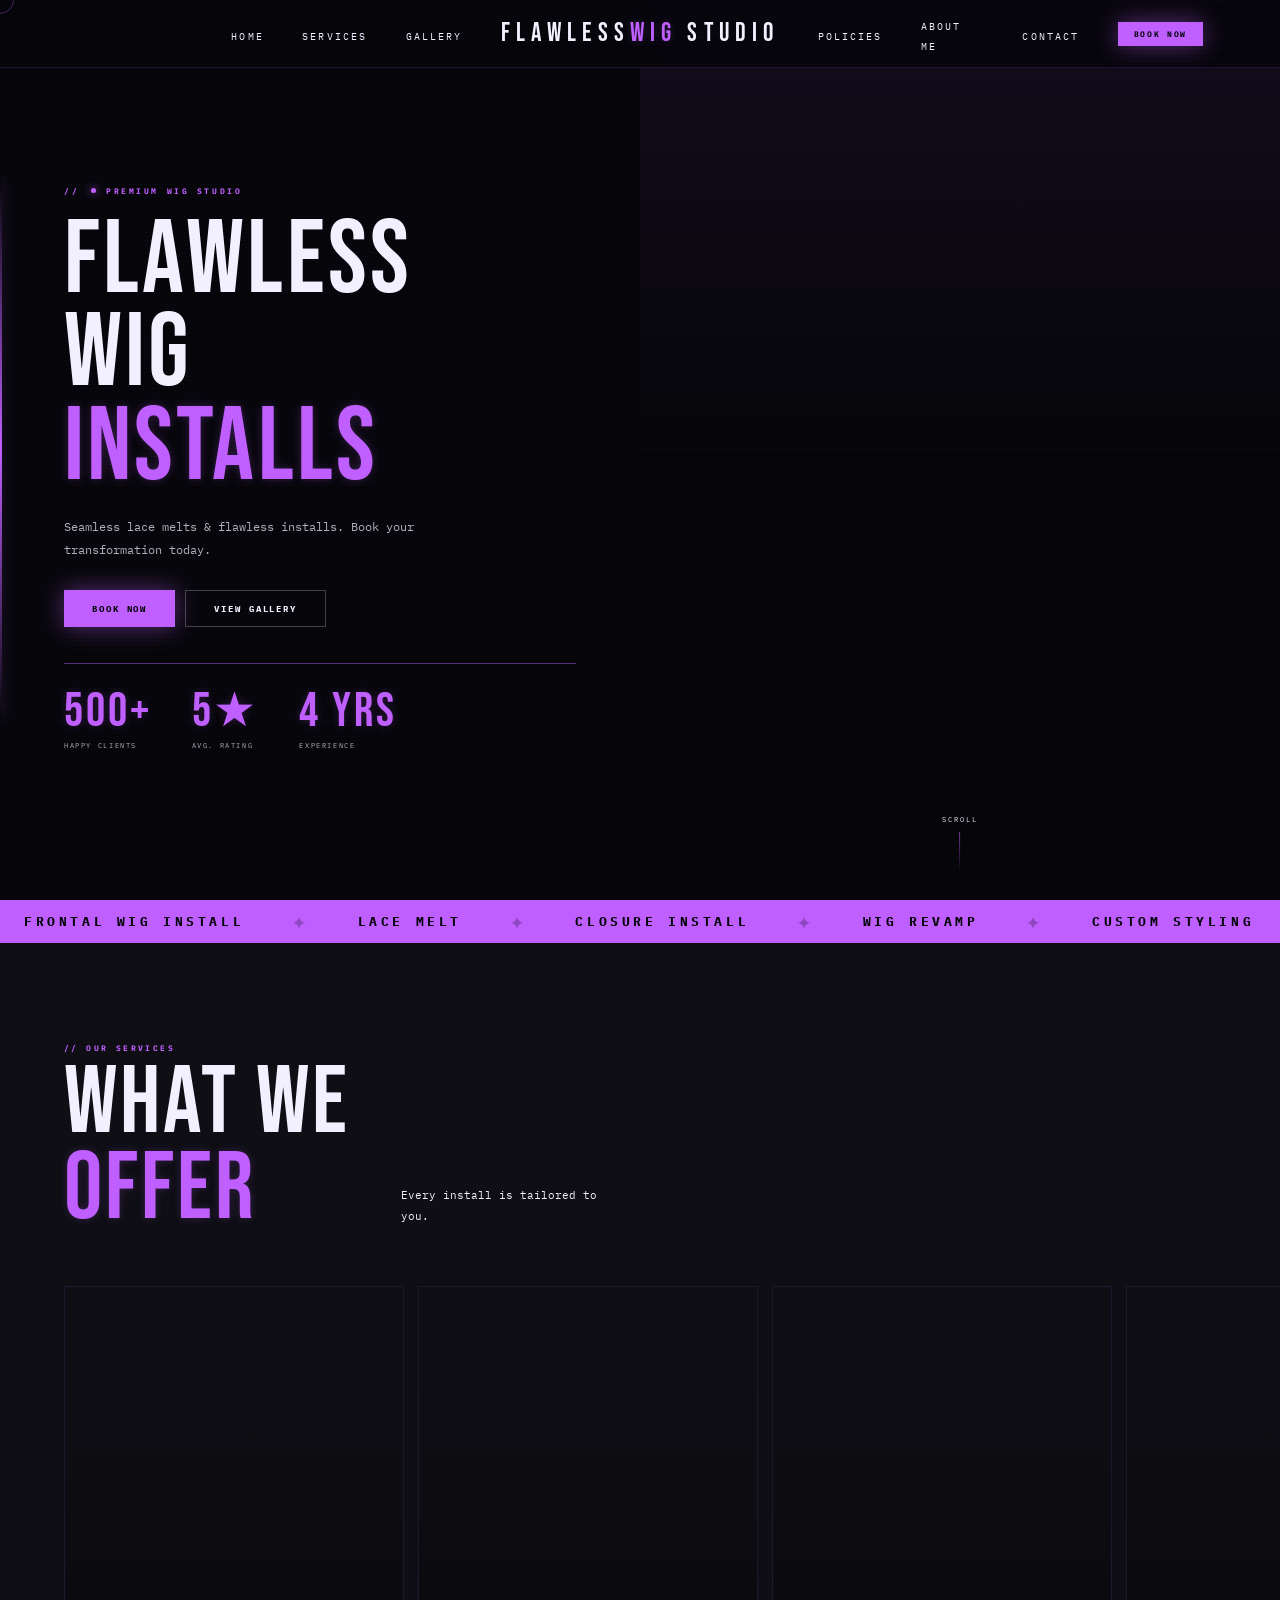
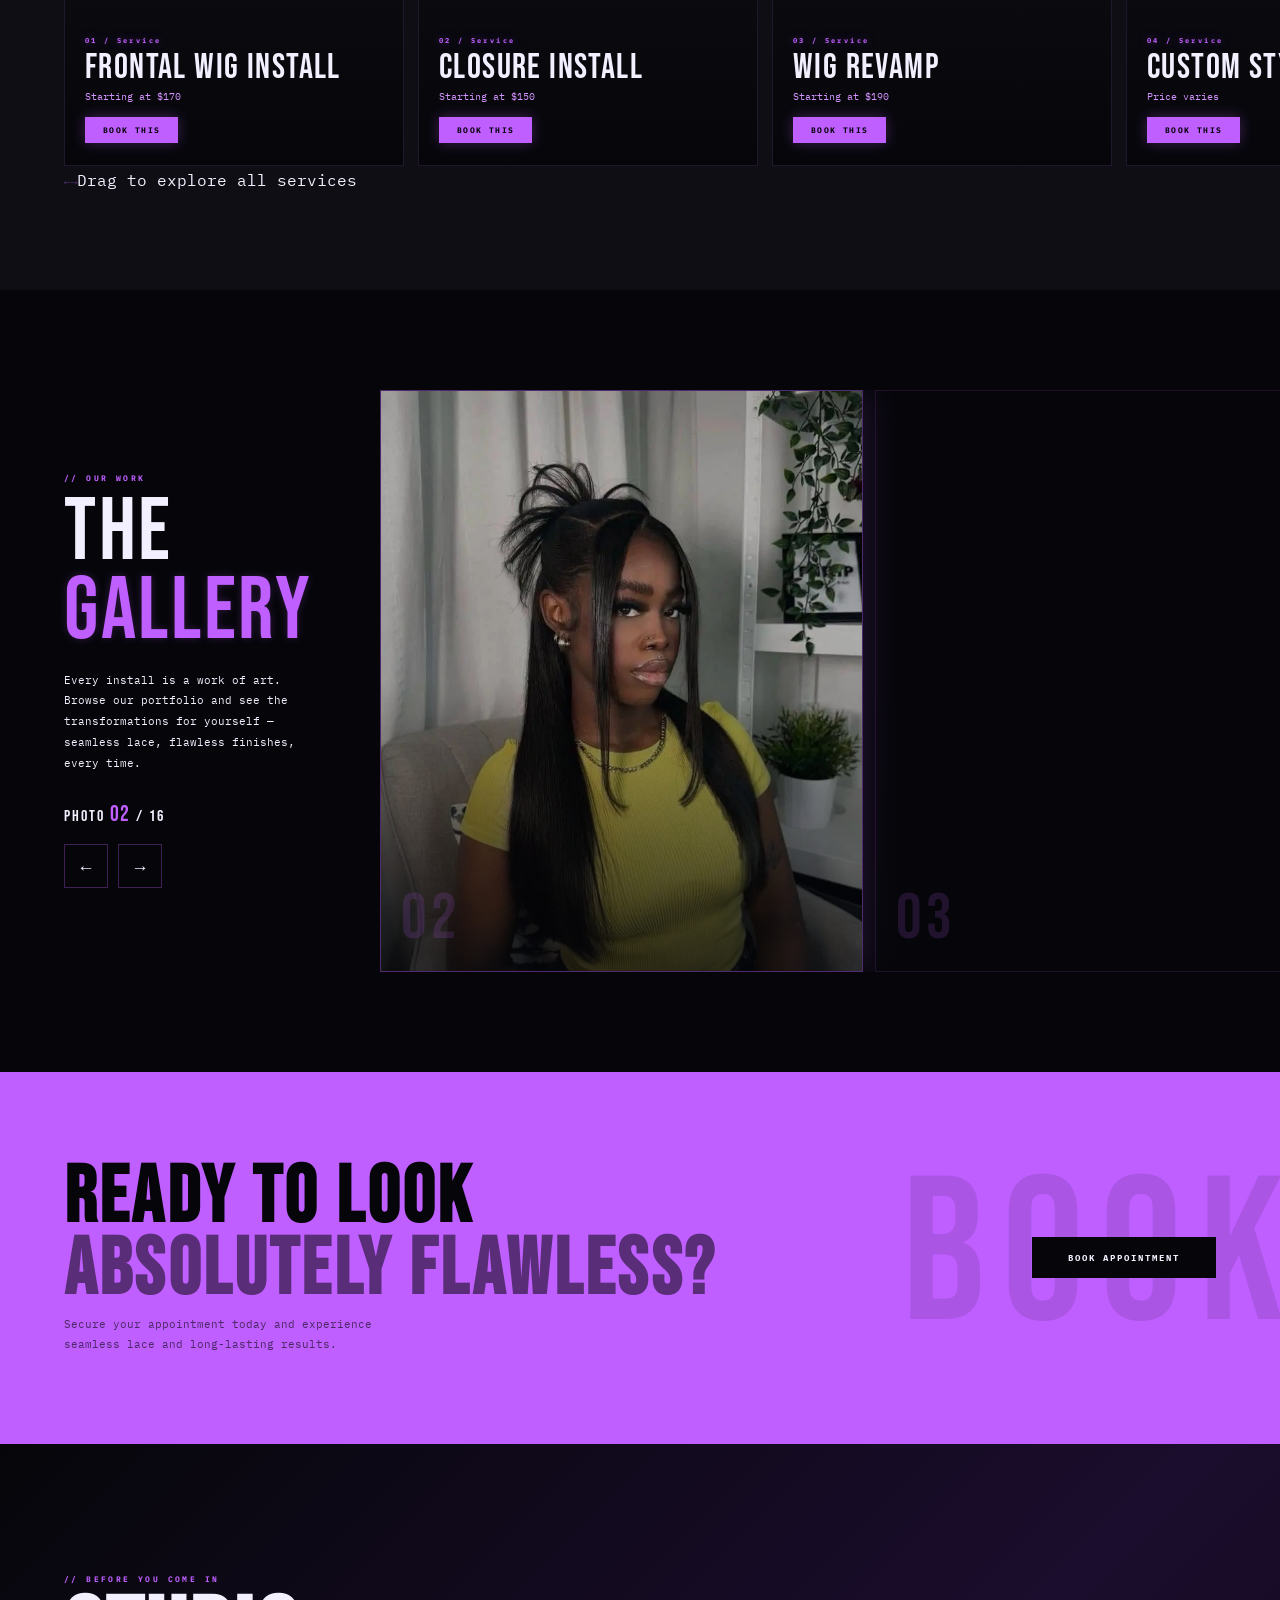
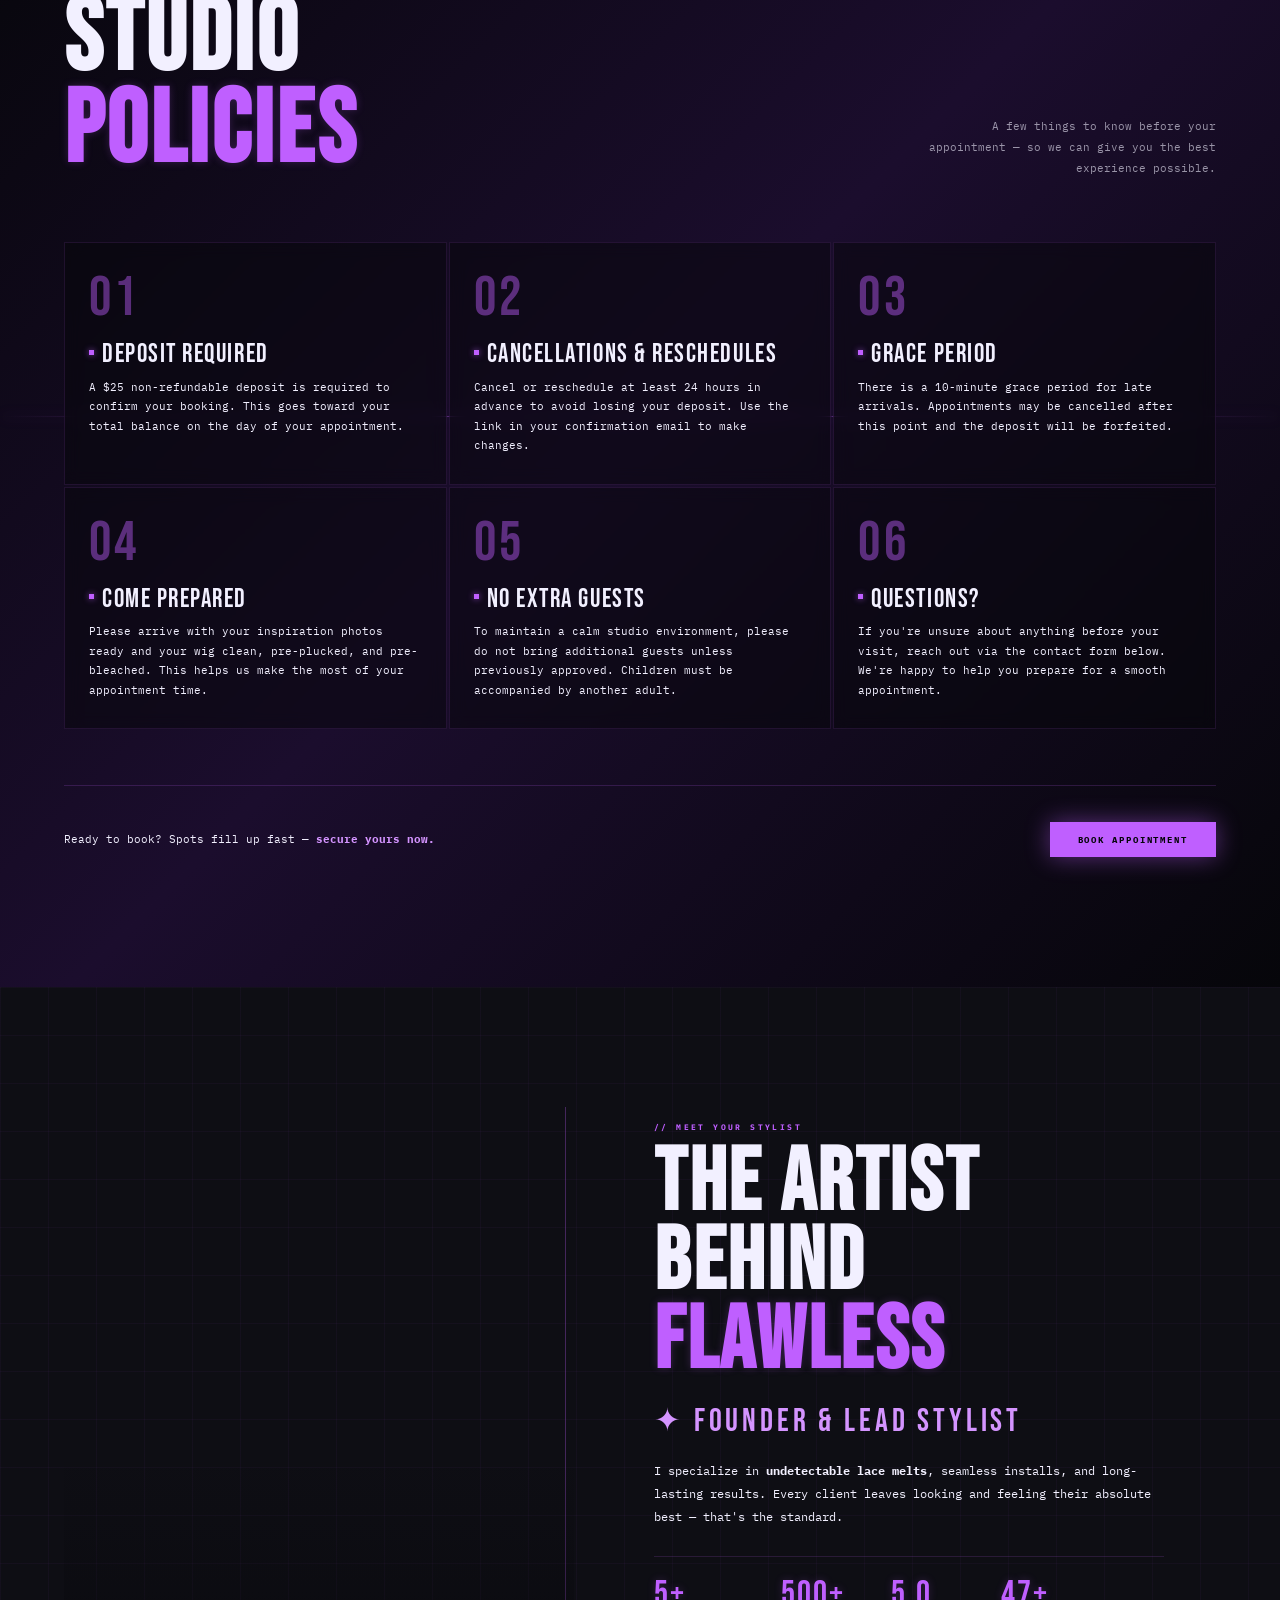
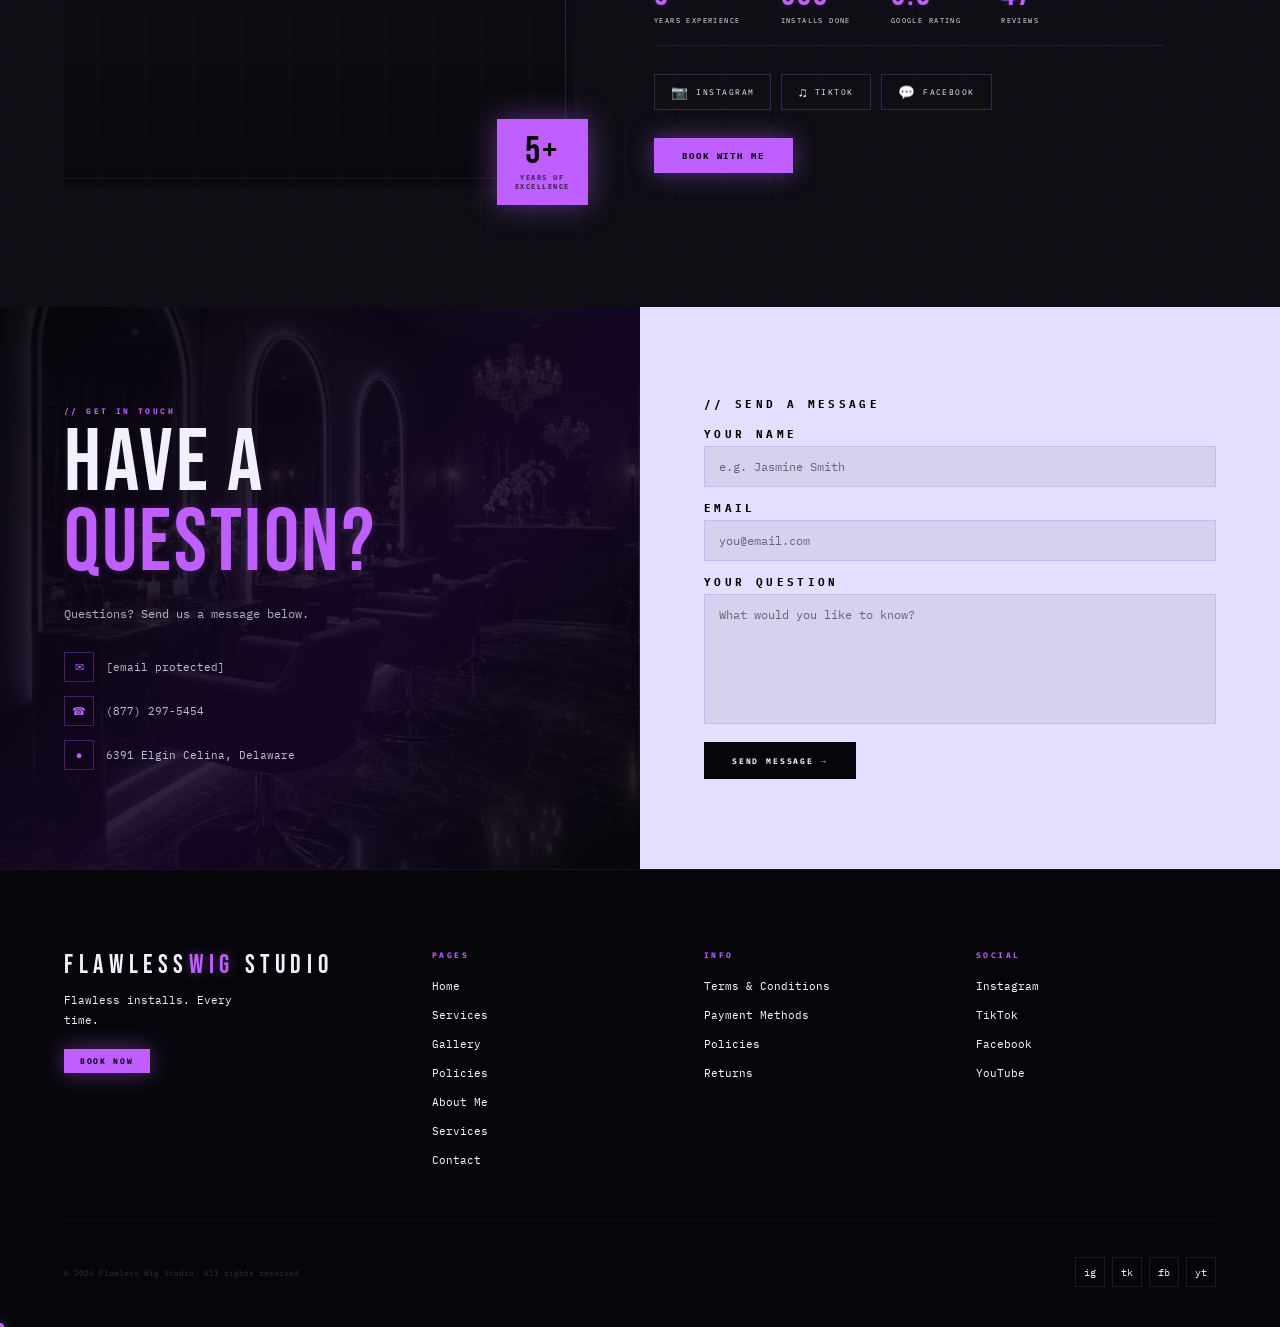
<file: index.html>
<!DOCTYPE html>
<html lang="en">
<head>
<meta charset="UTF-8">
<meta name="viewport" content="width=device-width, initial-scale=1.0">
<title>Flawless Wig Studio | Template 2</title>

<!-- Preload critical above-fold images -->
<link rel="preload" as="image" href="images/images-webp/img7-hero-d.webp" media="(min-width: 601px)">
<link rel="preload" as="image" href="images/images-webp/img7-hero-m.webp" media="(max-width: 600px)">

<!-- Preload fonts -->
<link rel="preload" href="fonts/bebas-neue-v16-latin-regular.woff2" as="font" type="font/woff2" crossorigin>
<link rel="preload" href="fonts/ibm-plex-mono-v20-latin-regular.woff2" as="font" type="font/woff2" crossorigin>
<link rel="preload" href="fonts/ibm-plex-mono-v20-latin-700.woff2" as="font" type="font/woff2" crossorigin>

<!-- Global styles -->
<link rel="stylesheet" href="global.css">


<!-- Page styles -->
<link rel="stylesheet" href="styles.css">


<style>
.bk-modal-overlay{
  position:fixed;inset:0;z-index:600;
  display:flex;align-items:center;justify-content:center;
  padding:18px;
  background:rgba(2, 1, 4, 0.122);
  backdrop-filter:blur(14px);-webkit-backdrop-filter:blur(14px);
  opacity:0;visibility:hidden;
  transition:opacity .35s,visibility .35s;
}
.bk-modal-overlay.open{opacity:1;visibility:visible;}
.bk-modal{
  width:100%;max-width:520px;
  background:var(--ink2);
  border:1px solid rgba(191, 95, 255, 0.562);
  box-shadow:0 0 50px rgba(191,95,255,.1),0 32px 80px rgba(0,0,0,.7);
  padding:clamp(48px,6vw,72px) clamp(28px,5vw,56px);
  position:relative;text-align:center;
  transform:translateY(22px) scale(.97);
  transition:transform .4s cubic-bezier(.4,0,.2,1);
}
.bk-modal-overlay.open .bk-modal{transform:translateY(0) scale(1);}
.bk-modal-close{
  position:absolute;top:14px;right:14px;
  width:28px;height:28px;
  background:transparent;color:rgba(242, 240, 255, 0.642);
  font-size:.9rem;display:flex;align-items:center;justify-content:center;
  cursor:pointer;transition:all .25s;font-family:inherit;
}
.bk-modal-close:hover{border-color:var(--pu);color:var(--pu);}
.bk-modal-label{
  font-size:.5rem;letter-spacing:.3em;text-transform:uppercase;
  color:var(--pu);font-weight:700;margin-bottom:14px;
  font-family:'IBM Plex Mono',monospace;
}
.bk-modal-label::before{content:'// ';}
.bk-modal-h2{
  font-family:'Bebas Neue',sans-serif;
  font-size:clamp(2.2rem,6vw,3.5rem);
  color:var(--chalk);letter-spacing:.04em;
  text-transform:uppercase;line-height:1.05;
}
.bk-modal-h2 em{font-style:normal;color:var(--pu);text-shadow:0 0 9px rgba(191,95,255,.22);}
</style>
</head>
<body>

<!-- LOADER -->
<div id="pageLoader">
  <div class="loader-logo loader-2">Flawless<em>Wig</em> Studio</div>
  <div class="loader-bar-wrap"><div class="loader-bar"></div></div>
</div>

<!-- PROMO BANNER -->
<!-- <div class="promo-banner" id="promoBanner">
  <p class="promo-text">&#x2726; Limited Time &mdash; <strong>FLAWLESS10</strong> for 10% off your first install &#x2726;</p>
  <span class="promo-cta" id="promoCta">Book Now</span>
  <button class="promo-x" id="promoX">&#x2715;</button>
</div> -->

<!-- WAITLIST MODAL -->
<!-- EMAIL POPUP — Flodesk handles rendering via the script above -->
<!-- The fd('form') call at the top injects Flodesk's own popup overlay automatically -->

<!-- SCROLL TO TOP -->
<button class="float-top" id="floatTop" aria-label="Back to top">
  <svg width="18" height="18" viewBox="0 0 24 24" fill="none" stroke="currentColor" stroke-width="2.5" stroke-linecap="round" stroke-linejoin="round"><polyline points="18 15 12 9 6 15"/></svg>
</button>

<!-- LIGHTBOX injected via JS -->


<!-- BOOKING MODAL -->
<div class="bk-modal-overlay" id="bkOverlay">
  <div class="bk-modal">
    <button class="bk-modal-close" id="bkClose">&#x2715;</button>
    <div class="bk-modal-label">Appointments</div>
    <h2 class="bk-modal-h2"><em>Acuity</em> Booking<br>Goes Here</h2>
  </div>
</div>




<!-- MOBILE MENU -->
<div class="mob-menu" id="mobMenu">
  <a href="#hero" class="mm-l">Home</a>
  <a href="#services" class="mm-l">Services</a>
    <a href="#gallery" class="mm-l">Gallery</a>
  <a href="#policies" class="mm-l">Policies</a>
  <a href="#about" class="mm-l">About Me</a>
  <a href="#contact" class="mm-l">Contact</a>
  <button class="btn btn-pu" id="mobBookBtn">Book Now</button>
</div>

<!-- NAV — centered logo -->
<nav id="nav">
  <ul class="nav-left">
    <li><a href="#hero">Home</a></li>
    <li><a href="#services">Services</a></li>
    <li><a href="#gallery">Gallery</a></li>
  </ul>
  <div class="nav-logo-center">Flawless<em>Wig</em> Studio</div>
  <ul class="nav-right">
    <li><a href="#policies">Policies</a></li>    
    <li><a href="#about">About Me</a></li>
    <li><a href="#contact">Contact</a></li>
    <li class="nav-book-right"><button class="btn btn-pu" id="navBook" style="padding:7px 16px;font-size:.48rem;">Book Now</button></li>
  </ul>
  <div class="ham" id="ham"><span></span><span></span><span></span></div>
</nav>

<!-- ═══ HERO — SPLIT SCREEN ═══ -->
<section class="hero">
  <!-- LEFT: text -->
  <div class="hero-left">
    <div class="hero-eyebrow"><span class="badge-dot"></span>Premium Wig Studio</div>
    <h1>Flawless<br>Wig<br><span class="line2">Installs</span></h1>
    <p class="hero-sub">Seamless lace melts &amp; flawless installs. Book your transformation today.</p>
    <div class="hero-btns">
      <button class="btn btn-pu" id="heroBook">Book Now</button>
      <a href="#gallery" class="btn btn-outline-chalk">View Gallery</a>
    </div>
    <div class="hero-stats">
      <div><div class="stat-n">500+</div><div class="stat-l">Happy Clients</div></div>
      <div><div class="stat-n">5&#9733;</div><div class="stat-l">Avg. Rating</div></div>
      <div><div class="stat-n">4 Yrs</div><div class="stat-l">Experience</div></div>
    </div>
  </div>
  <!-- RIGHT: image -->
  <div class="hero-right">
    <picture>
    <source media="(max-width: 600px)" srcset="images/images-webp/img7-hero-m.webp" type="image/webp">
    <source media="(min-width: 601px)" srcset="images/images-webp/img7-hero-d.webp" type="image/webp">
    <img src="images/images-og/img7-hero-d.jpeg" alt="Flawless wig install" width="960" height="1280" decoding="async">
  </picture>
    <div class="hero-scroll">Scroll</div>
  </div>
</section>

<!-- TICKER -->
<div class="ticker" aria-hidden="true">
  <div class="ticker-track">
    <span>Frontal Wig Install</span><span class="sep">&#x2726;</span>
    <span>Lace Melt</span><span class="sep">&#x2726;</span>
    <span>Closure Install</span><span class="sep">&#x2726;</span>
    <span>Wig Revamp</span><span class="sep">&#x2726;</span>
    <span>Custom Styling</span><span class="sep">&#x2726;</span>
    <span>Body Wave</span><span class="sep">&#x2726;</span>
    <span>Silk Press</span><span class="sep">&#x2726;</span>
    <span>Frontal Wig Install</span><span class="sep">&#x2726;</span>
    <span>Lace Melt</span><span class="sep">&#x2726;</span>
    <span>Closure Install</span><span class="sep">&#x2726;</span>
    <span>Wig Revamp</span><span class="sep">&#x2726;</span>
    <span>Custom Styling</span><span class="sep">&#x2726;</span>
    <span>Body Wave</span><span class="sep">&#x2726;</span>
    <span>Silk Press</span><span class="sep">&#x2726;</span>
  </div>
</div>


<!-- ═══ SERVICES — HORIZONTAL SCROLL ═══ -->
<section class="services" id="services">
  <div class="svc-header">
    <div class="svc-header-left">
      <div class="eyebrow">Our Services</div>
      <h2 class="svc-h2">What We<br><em>Offer</em></h2>
    </div>
    <p class="svc-header-right">Every install is tailored to you.</p>
  </div>
  <div class="svc-scroll-wrap" id="svcScrollWrap">
    <div class="svc-track">
      <div class="svc-card" id="svcCard1">
        <picture>
          <source media="(max-width: 600px)" srcset="images/images-webp/img6-services-m.webp" type="image/webp">
          <source media="(min-width: 601px)" srcset="images/images-webp/img6-services-d.webp" type="image/webp">
          <img src="images/images-og/img6-services-d.jpeg" alt="Frontal Wig Install" width="680" height="960" loading="lazy" decoding="async">
        </picture>
        <div class="svc-veil"></div>
        <div class="svc-body">
          <div class="svc-num">01 / Service</div>
          <div class="svc-title">Frontal Wig Install</div>
          <div class="svc-price">Starting at $170</div>
          <button class="svc-book-btn">Book This</button>
        </div>
      </div>
      <div class="svc-card" id="svcCard2">
        <picture>
          <source media="(max-width: 600px)" srcset="images/images-webp/img3-services-m.webp" type="image/webp">
          <source media="(min-width: 601px)" srcset="images/images-webp/img3-services-d.webp" type="image/webp">
          <img src="images/images-og/img3-services-d.jpeg" alt="Closure Install" width="680" height="960" loading="lazy" decoding="async">
        </picture>
        <div class="svc-veil"></div>
        <div class="svc-body">
          <div class="svc-num">02 / Service</div>
          <div class="svc-title">Closure Install</div>
          <div class="svc-price">Starting at $150</div>
          <button class="svc-book-btn">Book This</button>
        </div>
      </div>
      <div class="svc-card" id="svcCard3">
        <picture>
          <source media="(max-width: 600px)" srcset="images/images-webp/img1-services-m.webp" type="image/webp">
          <source media="(min-width: 601px)" srcset="images/images-webp/img1-services-d.webp" type="image/webp">
          <img src="images/images-og/img1-services-d.jpeg" alt="Wig Revamp" width="680" height="960" loading="lazy" decoding="async">
        </picture>
        <div class="svc-veil"></div>
        <div class="svc-body">
          <div class="svc-num">03 / Service</div>
          <div class="svc-title">Wig Revamp</div>
          <div class="svc-price">Starting at $190</div>
          <button class="svc-book-btn">Book This</button>
        </div>
      </div>
      <div class="svc-card" id="svcCard4">
        <picture>
          <source media="(max-width: 600px)" srcset="images/images-webp/img10-services-m.webp" type="image/webp">
          <source media="(min-width: 601px)" srcset="images/images-webp/img10-services-d.webp" type="image/webp">
          <img src="images/images-og/img10-services-d.jpeg" alt="Custom Styling" width="680" height="960" loading="lazy" decoding="async">
        </picture>
        <div class="svc-veil"></div>
        <div class="svc-body">
          <div class="svc-num">04 / Service</div>
          <div class="svc-title">Custom Styling</div>
          <div class="svc-price">Price varies</div>
          <button class="svc-book-btn">Book This</button>
        </div>
      </div>
    </div>
  </div>
  <div class="svc-drag-hint">Drag to explore all services</div>
  <!-- Mobile / tablet arrow nav -->
  <div class="svc-nav">
    <button class="svc-arr" id="svcPrev" aria-label="Previous service">&#8592;</button>
    <button class="svc-arr" id="svcNext" aria-label="Next service">&#8594;</button>
    <div class="svc-nav-dots" id="svcDots"></div>
  </div>
</section>


<!-- ═══ GALLERY ═══ -->
<section class="gallery" id="gallery">
  <div class="gal-inner">
    <div class="gal-panel">
      <div class="eyebrow">Our Work</div>
      <h2 class="gal-h2">The<br><em>Gallery</em></h2>
      <p class="gal-sub">Every install is a work of art. Browse our portfolio and see the transformations for yourself — seamless lace, flawless finishes, every time.</p>
      <div class="gal-counter">Photo <em id="galCur">01</em> / <span id="galTotal">16</span></div>
      <div class="gal-nav">
        <button class="gal-arrow" id="galPrev">&#8592;</button>
        <button class="gal-arrow" id="galNext">&#8594;</button>
      </div>
      <div class="gal-dots" id="galDots"></div>
    </div>
    <div class="gal-slideshow">
      <div class="gal-track-wrap">
        <div class="gal-track" id="galTrack">
          <div class="gal-slide active-slide" data-src="images/images-webp/img2-gallery-d.webp"><img src="images/images-webp/img2-gallery-d.webp" alt="Gallery 1" loading="lazy" decoding="async"><div class="gal-slide-veil"><span class="gal-slide-num">01</span></div><div class="gal-slide-overlay"><button class="gal-expand" onclick="openLb(0)">View Photo</button></div></div>
          <div class="gal-slide" data-src="images/images-webp/img3-gallery-d.webp"><img src="images/images-webp/img3-gallery-d.webp" alt="Gallery 2" loading="lazy" decoding="async"><div class="gal-slide-veil"><span class="gal-slide-num">02</span></div><div class="gal-slide-overlay"><button class="gal-expand" onclick="openLb(1)">View Photo</button></div></div>
          <div class="gal-slide" data-src="images/images-webp/img5-gallery-d.webp"><img src="images/images-webp/img5-gallery-d.webp" alt="Gallery 3" loading="lazy" decoding="async"><div class="gal-slide-veil"><span class="gal-slide-num">03</span></div><div class="gal-slide-overlay"><button class="gal-expand" onclick="openLb(2)">View Photo</button></div></div>
          <div class="gal-slide" data-src="images/images-webp/img8-gallery-d.webp"><img src="images/images-webp/img8-gallery-d.webp" alt="Gallery 4" loading="lazy" decoding="async"><div class="gal-slide-veil"><span class="gal-slide-num">04</span></div><div class="gal-slide-overlay"><button class="gal-expand" onclick="openLb(3)">View Photo</button></div></div>
          <div class="gal-slide" data-src="images/images-webp/img9-gallery-d.webp"><img src="images/images-webp/img9-gallery-d.webp" alt="Gallery 5" loading="lazy" decoding="async"><div class="gal-slide-veil"><span class="gal-slide-num">05</span></div><div class="gal-slide-overlay"><button class="gal-expand" onclick="openLb(4)">View Photo</button></div></div>
          <div class="gal-slide" data-src="images/images-webp/img10-gallery-d.webp"><img src="images/images-webp/img10-gallery-d.webp" alt="Gallery 6" loading="lazy" decoding="async"><div class="gal-slide-veil"><span class="gal-slide-num">06</span></div><div class="gal-slide-overlay"><button class="gal-expand" onclick="openLb(5)">View Photo</button></div></div>
          <div class="gal-slide" data-src="images/images-webp/img1-gallery-d.webp"><img src="images/images-webp/img1-gallery-d.webp" alt="Gallery 7" style="object-position:top center" loading="lazy" decoding="async"><div class="gal-slide-veil"><span class="gal-slide-num">07</span></div><div class="gal-slide-overlay"><button class="gal-expand" onclick="openLb(6)">View Photo</button></div></div>
          <div class="gal-slide" data-src="images/images-webp/img4-gallery-d.webp"><img src="images/images-webp/img4-gallery-d.webp" alt="Gallery 8" loading="lazy" decoding="async"><div class="gal-slide-veil"><span class="gal-slide-num">08</span></div><div class="gal-slide-overlay"><button class="gal-expand" onclick="openLb(7)">View Photo</button></div></div>
          <div class="gal-slide" data-src="images/images-webp/img6-gallery-d.webp"><img src="images/images-webp/img6-gallery-d.webp" alt="Gallery 9" loading="lazy" decoding="async"><div class="gal-slide-veil"><span class="gal-slide-num">09</span></div><div class="gal-slide-overlay"><button class="gal-expand" onclick="openLb(8)">View Photo</button></div></div>
          <div class="gal-slide" data-src="images/images-webp/img7-gallery-d.webp"><img src="images/images-webp/img7-gallery-d.webp" alt="Gallery 10" loading="lazy" decoding="async"><div class="gal-slide-veil"><span class="gal-slide-num">10</span></div><div class="gal-slide-overlay"><button class="gal-expand" onclick="openLb(9)">View Photo</button></div></div>
          <div class="gal-slide" data-src="images/images-webp/img11-gallery-d.webp"><img src="images/images-webp/img11-gallery-d.webp" alt="Gallery 11" loading="lazy" decoding="async"><div class="gal-slide-veil"><span class="gal-slide-num">11</span></div><div class="gal-slide-overlay"><button class="gal-expand" onclick="openLb(10)">View Photo</button></div></div>
          <div class="gal-slide" data-src="images/images-webp/img12-gallery-d.webp"><img src="images/images-webp/img12-gallery-d.webp" alt="Gallery 12" loading="lazy" decoding="async"><div class="gal-slide-veil"><span class="gal-slide-num">12</span></div><div class="gal-slide-overlay"><button class="gal-expand" onclick="openLb(11)">View Photo</button></div></div>
          <div class="gal-slide" data-src="images/images-webp/img13-gallery-d.webp"><img src="images/images-webp/img13-gallery-d.webp" alt="Gallery 13" loading="lazy" decoding="async"><div class="gal-slide-veil"><span class="gal-slide-num">13</span></div><div class="gal-slide-overlay"><button class="gal-expand" onclick="openLb(12)">View Photo</button></div></div>
          <div class="gal-slide" data-src="images/images-webp/img14-gallery-d.webp"><img src="images/images-webp/img14-gallery-d.webp" alt="Gallery 14" loading="lazy" decoding="async"><div class="gal-slide-veil"><span class="gal-slide-num">14</span></div><div class="gal-slide-overlay"><button class="gal-expand" onclick="openLb(13)">View Photo</button></div></div>
          <div class="gal-slide" data-src="images/images-webp/img15-gallery-d.webp"><img src="images/images-webp/img15-gallery-d.webp" alt="Gallery 15" loading="lazy" decoding="async"><div class="gal-slide-veil"><span class="gal-slide-num">15</span></div><div class="gal-slide-overlay"><button class="gal-expand" onclick="openLb(14)">View Photo</button></div></div>
          <div class="gal-slide" data-src="images/images-webp/img16-gallery-d.webp"><img src="images/images-webp/img16-gallery-d.webp" alt="Gallery 16" loading="lazy" decoding="async"><div class="gal-slide-veil"><span class="gal-slide-num">16</span></div><div class="gal-slide-overlay"><button class="gal-expand" onclick="openLb(15)">View Photo</button></div></div>
        </div>
      </div>
    </div>
    <div class="gal-mobile-controls">
    <div class="gal-mob-counter">Photo <em id="galCurMob">01</em></div>
    <button class="gal-arrow" id="galPrevMob">&#8592;</button>
    <button class="gal-arrow" id="galNextMob">&#8594;</button>
    <div class="gal-mob-dots" id="galDotsMob"></div>
  </div>
</section>

<!-- ═══ CTA BAND ═══ -->
<div class="cta-band">
  <div class="cta-band-content">
    <h2>Ready To Look<br><span>Absolutely Flawless?</span></h2>
    <p>Secure your appointment today and experience seamless lace and long-lasting results.</p>
  </div>
  <div class="cta-band-btn">
    <button class="btn btn-ink" id="ctaBook" style="padding:15px 36px;font-size:.56rem;">Book Appointment</button>
  </div>
</div>


<!-- ═══ POLICIES ═══ -->
<section class="policies" id="policies">
  <div class="pol-bg">
    <picture>
      <source media="(max-width: 600px)" srcset="images/images-webp/img9-gallery-m.webp" type="image/webp">
      <source media="(min-width: 601px)" srcset="images/images-webp/img9-gallery-d.webp" type="image/webp">
      <img src="images/images-og/img9-gallery-d.jpeg" alt="" aria-hidden="true" width="1200" height="800" loading="lazy" decoding="async">
    </picture>
  </div>
  <div class="pol-overlay"></div>
  <div class="pol-rule"></div>
  <div class="pol-inner">
    <!-- header -->
    <div class="pol-header">
      <div>
        <div class="pol-eyebrow">Before You Come In</div>
        <h2 class="pol-h2">Studio<br><em>Policies</em></h2>
      </div>
      <p class="pol-header-sub">A few things to know before your appointment — so we can give you the best experience possible.</p>
    </div>
    <!-- cards -->
    <div class="pol-cards">
      <div class="pol-card">
        <div class="pol-card-num">01</div>
        <div class="pol-card-title">Deposit Required</div>
        <p class="pol-card-text">A $25 non-refundable deposit is required to confirm your booking. This goes toward your total balance on the day of your appointment.</p>
      </div>
      <div class="pol-card">
        <div class="pol-card-num">02</div>
        <div class="pol-card-title">Cancellations & Reschedules</div>
        <p class="pol-card-text">Cancel or reschedule at least 24 hours in advance to avoid losing your deposit. Use the link in your confirmation email to make changes.</p>
      </div>
      <div class="pol-card">
        <div class="pol-card-num">03</div>
        <div class="pol-card-title">Grace Period</div>
        <p class="pol-card-text">There is a 10-minute grace period for late arrivals. Appointments may be cancelled after this point and the deposit will be forfeited.</p>
      </div>
      <div class="pol-card">
        <div class="pol-card-num">04</div>
        <div class="pol-card-title">Come Prepared</div>
        <p class="pol-card-text">Please arrive with your inspiration photos ready and your wig clean, pre-plucked, and pre-bleached. This helps us make the most of your appointment time.</p>
      </div>
      <div class="pol-card">
        <div class="pol-card-num">05</div>
        <div class="pol-card-title">No Extra Guests</div>
        <p class="pol-card-text">To maintain a calm studio environment, please do not bring additional guests unless previously approved. Children must be accompanied by another adult.</p>
      </div>
      <div class="pol-card">
        <div class="pol-card-num">06</div>
        <div class="pol-card-title">Questions?</div>
        <p class="pol-card-text">If you're unsure about anything before your visit, reach out via the contact form below. We're happy to help you prepare for a smooth appointment.</p>
      </div>
    </div>
    <!-- bottom CTA -->
    <div class="pol-cta-row">
      <p class="pol-cta-note">Ready to book? Spots fill up fast — <strong>secure yours now.</strong></p>
      <button class="btn btn-pu" id="polBook">Book Appointment</button>
    </div>
  </div>
</section>


<!-- ═══ ABOUT ME ═══ -->
<section class="about" id="about">
  <div class="about-inner">

    <!-- LEFT: photo -->
    <div class="about-img-wrap">
      <div class="about-img-frame">
        <picture>
          <source media="(max-width: 600px)" srcset="images/images-webp/img2-about-m.webp" type="image/webp">
          <source media="(min-width: 601px)" srcset="images/images-webp/img2-about-d.webp" type="image/webp">
          <img src="images/images-og/img2-about-d.jpeg" alt="Flawless Wig Studio stylist" width="800" height="1066" loading="lazy" decoding="async">
        </picture>
      </div>
      <div class="about-badge">
        <div class="about-badge-num">5+</div>
        <div class="about-badge-label">Years of<br>Excellence</div>
      </div>
    </div>

    <!-- RIGHT: content -->
    <div class="about-content">
      <div class="about-eyebrow">Meet Your Stylist</div>
      <h2 class="about-h2">The Artist<br>Behind <em>Flawless</em></h2>
      <div class="about-name">✦ Founder &amp; Lead Stylist</div>
      <p class="about-bio">
        I specialize in <strong>undetectable lace melts</strong>, seamless installs, and long-lasting results. Every client leaves looking and feeling their absolute best — that's the standard.
      </p>

      <!-- credentials stats -->
      <div class="about-stats">
        <div class="about-stat-item">
          <span class="about-stat-n">5+</span>
          <span class="about-stat-l">Years Experience</span>
        </div>
        <div class="about-stat-item">
          <span class="about-stat-n">500+</span>
          <span class="about-stat-l">Installs Done</span>
        </div>
        <div class="about-stat-item">
          <span class="about-stat-n">5.0</span>
          <span class="about-stat-l">Google Rating</span>
        </div>
        <div class="about-stat-item">
          <span class="about-stat-n">47+</span>
          <span class="about-stat-l">Reviews</span>
        </div>
      </div>

      <!-- social links -->
      <div class="about-socials">
        <a href="https://instagram.com" target="_blank" rel="noopener" class="about-social-link">
          <span class="about-social-icon">&#x1F4F7;</span> Instagram
        </a>
        <a href="https://tiktok.com" target="_blank" rel="noopener" class="about-social-link">
          <span class="about-social-icon">&#x266B;</span> TikTok
        </a>
        <a href="https://facebook.com" target="_blank" rel="noopener" class="about-social-link">
          <span class="about-social-icon">&#x1F4AC;</span> Facebook
        </a>
      </div>

      <button class="btn btn-pu" onclick="scrollToServices()" style="align-self:flex-start;padding:12px 28px">Book With Me</button>
    </div>

  </div>
</section>

<!-- ═══ CONTACT — SPLIT BG ═══ -->
<section class="contact" id="contact">
  <!-- DARK SIDE: info -->
  <div class="contact-dark">
    <div class="contact-dark-bg">
      <picture>
        <source media="(max-width: 600px)" srcset="images/images-webp/salon2-bg-m.webp" type="image/webp">
        <source media="(min-width: 601px)" srcset="images/images-webp/salon2-bg-d.webp" type="image/webp">
        <img src="images/images-og/salon2-bg-d.jpeg" alt="" aria-hidden="true" width="960" height="700" loading="lazy" decoding="async">
      </picture>
    </div>
    <div class="contact-dark-overlay"></div>
    <div class="eyebrow">Get In Touch</div>
    <h2 class="contact-h2">Have a<br><em>Question?</em></h2>
    <p class="contact-desc">Questions? Send us a message below.</p>
    <div class="contact-info">
      <div class="c-row"><div class="c-ico">&#9993;</div><a href="/cdn-cgi/l/email-protection" class="__cf_email__" data-cfemail="492f25283e252c3a3a3e202e3a3d3c2d2026092e24282025672a2624">[email&#160;protected]</a></div>
      <div class="c-row"><div class="c-ico">&#9742;</div>(877) 297-5454</div>
      <div class="c-row"><div class="c-ico">&#9679;</div>6391 Elgin Celina, Delaware</div>
    </div>
  </div>
  <!-- LIGHT SIDE: form -->
  <div class="contact-light">
    <div class="eyebrow">Send a Message</div>
    <div class="contact-form">
      <div class="field"><label>Your Name</label><input type="text" placeholder="e.g. Jasmine Smith" autocomplete="name"></div>
      <div class="field"><label>Email</label><input type="email" placeholder="you@email.com" autocomplete="email"></div>
      <div class="field"><label>Your Question</label><textarea placeholder="What would you like to know?" style="min-height:130px"></textarea></div>
      <button class="send-btn">Send Message &#8594;</button>
    </div>
  </div>
</section>


<!-- ═══ FOOTER — MINIMAL ═══ -->
<footer>
  <div class="foot-top">
    <div class="foot-brand">
      <span class="foot-logo">Flawless<em>Wig</em> Studio</span>
      <p class="foot-desc">Flawless installs. Every time.</p>
      <button class="btn btn-pu" id="navBook" style="padding:7px 16px;font-size:.48rem;">Book Now</button>
    </div>
    <div class="foot-col"><h4>Pages</h4>
      <ul>
        <li><a href="#hero">Home</a></li>
        <li><a href="#services">Services</a></li>
        <li><a href="#gallery">Gallery</a></li>
        <li><a href="#policies">Policies</a></li>     
        <li><a href="#about">About Me</a></li>
        </li><li><a href="#services">Services</a></li>
        <li><a href="#contact">Contact</a></li>
      </ul>
    </div>
    <div class="foot-col"><h4>Info</h4><ul><li><a href="#">Terms &amp; Conditions</a></li><li><a href="#">Payment Methods</a></li><li><a href="#">Policies</a></li><li><a href="#">Returns</a></li></ul></div>
    <div class="foot-col"><h4>Social</h4><ul><li><a href="#">Instagram</a></li><li><a href="#">TikTok</a></li><li><a href="#">Facebook</a></li><li><a href="#">YouTube</a></li></ul></div>
  </div>
  <div class="foot-bottom">
    <span class="foot-copy">&copy; 2026 Flawless Wig Studio. All rights reserved.</span>
    <div class="socials">
      <a href="#" class="soc-btn">ig</a><a href="#" class="soc-btn">tk</a>
      <a href="#" class="soc-btn">fb</a><a href="#" class="soc-btn">yt</a>
    </div>
  </div>
</footer>

<script src="main.js" defer></script>




<!-- ═══ VAGARO EMBEDS — off-screen so iframes initialize on page load ═══ --></div></div></div></div>
</div></div>

</body>
</html>
</file>
<file: global.css>
/* ═══════════════════════════════════════
   GLOBAL.CSS — Template 2 (Flawless Wig Studio)
   Shared reset, variables, fonts, nav, footer, buttons
═══════════════════════════════════════ */

/* ── FONTS (local) ── */
/* bebas-neue-regular - latin */
@font-face {
  font-display: swap; 
  font-family: 'Bebas Neue';
  font-style: normal;
  font-weight: 400;
  src: url('fonts/bebas-neue-v16-latin-regular.woff2') format('woff2');}

/* ibm-plex-mono-200 - latin */
@font-face {
  font-display: swap; /* Check https://developer.mozilla.org/en-US/docs/Web/CSS/@font-face/font-display for other options. */
  font-family: 'IBM Plex Mono';
  font-style: normal;
  font-weight: 200;
  src: url('fonts/ibm-plex-mono-v20-latin-200.woff2') format('woff2');}

/* ibm-plex-mono-300 - latin */
@font-face {
  font-display: swap; /* Check https://developer.mozilla.org/en-US/docs/Web/CSS/@font-face/font-display for other options. */
  font-family: 'IBM Plex Mono';
  font-style: normal;
  font-weight: 300;
  src: url('fonts/ibm-plex-mono-v20-latin-300.woff2') format('woff2');}

/* ibm-plex-mono-regular - latin */
@font-face {
  font-display: swap; /* Check https://developer.mozilla.org/en-US/docs/Web/CSS/@font-face/font-display for other options. */
  font-family: 'IBM Plex Mono';
  font-style: normal;
  font-weight: 400;
  src: url('fonts/ibm-plex-mono-v20-latin-regular.woff2') format('woff2');}

/* ibm-plex-mono-500 - latin */
@font-face {
  font-display: swap; /* Check https://developer.mozilla.org/en-US/docs/Web/CSS/@font-face/font-display for other options. */
  font-family: 'IBM Plex Mono';
  font-style: normal;
  font-weight: 500;
  src: url('fonts/ibm-plex-mono-v20-latin-500.woff2') format('woff2');}

/* ibm-plex-mono-600 - latin */
@font-face {
  font-display: swap; /* Check https://developer.mozilla.org/en-US/docs/Web/CSS/@font-face/font-display for other options. */
  font-family: 'IBM Plex Mono';
  font-style: normal;
  font-weight: 600;
  src: url('fonts/ibm-plex-mono-v20-latin-600.woff2') format('woff2');}

/* ibm-plex-mono-700 - latin */
@font-face {
  font-display: swap; /* Check https://developer.mozilla.org/en-US/docs/Web/CSS/@font-face/font-display for other options. */
  font-family: 'IBM Plex Mono';
  font-style: normal;
  font-weight: 700;
  src: url('fonts/ibm-plex-mono-v20-latin-700.woff2') format('woff2');}


/* ── RESET ── */
*, *::before, *::after { margin: 0; padding: 0; box-sizing: border-box; }
html { scroll-behavior: smooth; }
body { overflow-x: hidden; overscroll-behavior-y: none; -webkit-overflow-scrolling: touch; touch-action: pan-y; }
img { display: block; max-width: 100%; }
button { font-family: inherit; cursor: pointer; border: none; background: none; }
a { text-decoration: none; color: inherit; }

/* ── CSS VARIABLES ── */
:root {
  --pu: #BF5FFF;
  --pu-lt: #D494FF;
  --pu-dk: #9B2EE8;
  --pu-deep: #6B0DC4;
  --ink: #06060A;
  --ink2: #0E0E14;
  --ink3: #16161E;
  --ink4: #1E1E28;
  --chalk: #F2F0FF;
  --chalk2: #E2DFFF;
  --pad: clamp(20px, 5vw, 80px);
  --nav-h: calc(68px + env(safe-area-inset-top));}

/* ── BODY ── */
body {
  font-family: 'IBM Plex Mono', monospace;
  background: var(--ink);
  color: var(--chalk);
  -webkit-font-smoothing: antialiased;
}

/* scanlines */
body::after {
  content: ''; position: fixed; inset: 0; z-index: 9990; pointer-events: none;
  background: repeating-linear-gradient(0deg, transparent, transparent 3px, rgba(191,95,255,.014) 3px, rgba(191,95,255,.014) 4px);
  mix-blend-mode: screen;
}

nav {
  position: fixed; left: 0; right: 0; z-index: 200;
  top: 0; height: var(--nav-h);
  display: grid; grid-template-columns: 1fr auto 1fr;
  align-items: center; padding: 0 clamp(28px, 6vw, 100px);
  background: rgba(6,6,10,.92);
  backdrop-filter: blur(20px); -webkit-backdrop-filter: blur(20px);
  border-bottom: 1px solid rgba(191,95,255,.15);
  transition: background .4s;
  padding-top: env(safe-area-inset-top);
}

/* ── BUTTONS ── */
.btn {
  display: inline-flex; align-items: center; gap: 8px;
  padding: 12px 28px;
  font-size: .54rem; letter-spacing: .22em; text-transform: uppercase;
  font-weight: 700; transition: all .2s; white-space: nowrap; cursor: pointer; border: none;
  font-family: 'IBM Plex Mono', monospace;
}
.btn:active { transform: scale(.97); }
.btn-pu { background: var(--pu); color: var(--ink); box-shadow: 0 0 24px rgba(191,95,255,.45); }
.btn-pu:hover { background: var(--pu-lt); box-shadow: 0 0 40px rgba(191,95,255,.7); transform: translateY(-2px); }
.btn-outline-chalk { border: 1.5px solid rgba(242,240,255,.25); color: var(--chalk); background: transparent; }
.btn-outline-chalk:hover { border-color: var(--pu); color: var(--pu-lt); }
.btn-outline-pu { border: 1.5px solid rgba(191,95,255,.5); color: var(--pu); background: transparent; }
.btn-outline-pu:hover { border-color: var(--pu); background: rgba(191,95,255,.07); box-shadow: 0 0 18px rgba(191,95,255,.18); }
.btn-ink { background: var(--ink); color: var(--chalk); }
.btn-ink:hover { background: var(--ink2); }

/* ── LOADER ── */
#pageLoader {
  position: fixed; inset: 0; z-index: 9999; background: var(--ink);
  display: flex; flex-direction: column; align-items: center; justify-content: center; gap: 18px;
  transition: opacity .7s ease, visibility .7s ease;
}
#pageLoader.done { opacity: 0; visibility: hidden; pointer-events: none; }
.loader-logo {
  font-family: 'Bebas Neue', sans-serif; font-size: clamp(2rem, 6vw, 4rem);
  letter-spacing: .28em; color: var(--chalk); text-transform: uppercase;
  text-shadow: 0 0 40px rgba(191,95,255,.5);
}
.loader-logo em { font-style: normal; color: var(--pu); }
.loader-bar-wrap { width: 100px; height: 1px; background: rgba(191,95,255,.15); }
.loader-bar { height: 100%; background: linear-gradient(90deg, var(--pu-deep), var(--pu), var(--pu-lt)); animation: fillBar 1.4s ease forwards; }
@keyframes fillBar { from { width: 0; } to { width: 100%; } }

/* ── NAV ── */
nav {
  position: fixed; left: 0; right: 0; z-index: 200;
  top: 0; height: var(--nav-h);
  display: grid; grid-template-columns: 1fr auto 1fr;
  align-items: center; padding: 0 clamp(28px, 6vw, 100px);
  background: rgba(6,6,10,.92);
  backdrop-filter: blur(20px); -webkit-backdrop-filter: blur(20px);
  border-bottom: 1px solid rgba(191,95,255,.15);
  transition: background .4s;
}
nav.solid { background: rgba(6,6,10,.99); }
.nav-left { display: none; list-style: none; gap: clamp(20px,3vw,44px); align-items: center; justify-content: flex-end; }
.nav-right { display: none; list-style: none; gap: clamp(20px,3vw,44px); align-items: center; justify-content: flex-start; }
.nav-left a, .nav-right a {
  font-size: .6rem; letter-spacing: .22em; text-transform: uppercase;
  color: var(--chalk); transition: color .25s; font-family: 'IBM Plex Mono', monospace; position: relative;
}
.nav-left a::after, .nav-right a::after {
  content: ''; position: absolute; bottom: -4px; left: 0; right: 0;
  height: 1px; background: var(--pu); transform: scaleX(0);
  transition: transform .3s; transform-origin: right; box-shadow: 0 0 6px rgba(191,95,255,.7);
}
.nav-left a:hover, .nav-right a:hover { color: var(--pu-lt); }
.nav-left a:hover::after, .nav-right a:hover::after { transform: scaleX(1); transform-origin: left; }
.nav-logo-center {
  font-family: 'Bebas Neue', sans-serif; font-size: clamp(1.1rem, 2.5vw, 1.6rem);
  letter-spacing: .24em; color: var(--chalk); white-space: nowrap;
  text-transform: uppercase; text-align: center; cursor: pointer; padding: 0 clamp(16px,3vw,40px);
}
.nav-logo-center em { font-style: normal; color: var(--pu); text-shadow: 0 0 8px rgba(191,95,255,.25); animation: purpleFlicker 15s ease-in-out infinite; }
.nav-book-right { display: none; justify-content: flex-end; }
.ham { display: flex; flex-direction: column; gap: 5px; width: 22px; cursor: pointer; flex-shrink: 0; -webkit-tap-highlight-color: transparent; justify-self: end; }
.ham span { display: block; height: 1.5px; background: var(--pu); transition: transform .3s, opacity .3s; }
.ham span:nth-child(2) { width: 70%; }
.ham.open span:nth-child(1) { transform: translateY(6.5px) rotate(45deg); }
.ham.open span:nth-child(2) { opacity: 0; }
.ham.open span:nth-child(3) { transform: translateY(-6.5px) rotate(-45deg); }
.mob-menu {
  position: fixed; inset: 0; z-index: 199; background: var(--ink);
  display: flex; flex-direction: column; align-items: center; justify-content: center; gap: 20px;
  overflow-y: auto; -webkit-overflow-scrolling: touch;
  padding: 80px 24px 40px;
  transform: translateX(100%); transition: transform .45s cubic-bezier(.4,0,.2,1);
}
.mob-menu.open { transform: translateX(0); }
.mob-menu a {
  font-family: 'Bebas Neue', sans-serif; font-size: clamp(2rem, 10vw, 4.5rem);
  letter-spacing: .1em; text-transform: uppercase; color: var(--chalk);
  transition: color .25s, text-shadow .25s; -webkit-tap-highlight-color: transparent;
}
.mob-menu a:hover { color: var(--pu); text-shadow: 0 0 30px rgba(191,95,255,.5); }
@media(min-width: 860px) {
  .nav-left { display: flex; }
  .nav-right { display: flex; }
  .nav-book-right { display: flex; }
  .ham { display: none; }
}

/* ── TICKER ── */
.ticker { background: var(--pu); overflow: hidden; padding: 10px 0; white-space: nowrap; }
.ticker-track { display: inline-flex; animation: tick 22s linear infinite; }
.ticker-track span { font-size: .8rem; letter-spacing: .28em; text-transform: uppercase; font-weight: 700; color: var(--ink); padding: 0 24px; font-family: 'IBM Plex Mono', monospace; }
.ticker-track .sep { color: rgba(0,0,0,.25); font-size: 1rem; vertical-align: middle; }
@keyframes tick { from { transform: translateX(0); } to { transform: translateX(-50%); } }

/* ── SCROLL TO TOP ── */
.float-top {
  position: fixed; bottom: 22px; right: 22px; z-index: 190;
  display: flex; align-items: center; justify-content: center;
  background: var(--pu); color: var(--ink); border: none;
  width: 48px; height: 48px; cursor: pointer;
  box-shadow: 0 0 24px rgba(191,95,255,.5);
  transition: transform .3s, box-shadow .3s, opacity .4s;
  opacity: 0; pointer-events: none; -webkit-tap-highlight-color: transparent;
}
.float-top.visible { opacity: 1; pointer-events: all; }
.float-top:hover { transform: translateY(-3px); box-shadow: 0 0 36px rgba(191,95,255,.7); }

/* ── FOOTER ── */
footer {
  background: var(--ink);
  border-top: 1px solid rgba(191,95,255,.12);
  padding: clamp(48px,8vw,80px) var(--pad) clamp(24px,4vw,40px);
}
.foot-top {
  display: grid; grid-template-columns: 1fr; gap: 32px;
  padding-bottom: clamp(32px,5vw,52px);
  border-bottom: 1px solid rgba(191,95,255,.08);
  margin-bottom: clamp(24px,4vw,36px);
}
@media(min-width: 760px) { .foot-top { grid-template-columns: 1.4fr 1fr 1fr 1fr; } }
.foot-logo { font-family: 'Bebas Neue', sans-serif; font-size: 1.6rem; letter-spacing: .22em; color: var(--chalk); display: block; margin-bottom: 10px; text-transform: uppercase; }
.foot-logo em { font-style: normal; color: var(--pu); text-shadow: 0 0 12px rgba(191,95,255,.4); }
.foot-desc { font-size: .66rem; line-height: 1.85; color: rgba(242,240,255,.7); max-width: 200px; margin-bottom: 18px; font-family: 'IBM Plex Mono', monospace; }
.newsletter { display: flex; border: 1px solid rgba(191,95,255,.2); }
.newsletter input { flex: 1; min-width: 0; background: transparent; border: none; padding: 9px 13px; color: var(--chalk); font-family: 'IBM Plex Mono', monospace; font-size: .65rem; outline: none; }
.newsletter input::placeholder { color: rgba(242,240,255,.4); }
.newsletter button { background: var(--pu); border: none; padding: 9px 14px; font-size: .48rem; letter-spacing: .14em; text-transform: uppercase; font-weight: 700; color: var(--ink); cursor: pointer; font-family: 'IBM Plex Mono', monospace; white-space: nowrap; transition: background .25s; }
.newsletter button:hover { background: var(--pu-lt); }
.foot-col h4 { font-size: .48rem; letter-spacing: .32em; text-transform: uppercase; color: var(--pu); font-weight: 700; margin-bottom: 14px; font-family: 'IBM Plex Mono', monospace; }
.foot-col ul { list-style: none; display: flex; flex-direction: column; gap: 9px; }
.foot-col ul a { font-size: .66rem; color: rgba(242,240,255,.7); transition: color .25s; font-family: 'IBM Plex Mono', monospace; }
.foot-col ul a:hover { color: var(--pu-lt); }
.foot-bottom { display: flex; flex-direction: column; gap: 12px; align-items: flex-start; }
@media(min-width: 560px) { .foot-bottom { flex-direction: row; justify-content: space-between; align-items: center; } }
.foot-copy { font-size: .52rem; color: rgba(242,240,255,.18); font-family: 'IBM Plex Mono', monospace; }
.socials { display: flex; gap: 7px; }
.soc-btn { width: 30px; height: 30px; border: 1px solid rgba(242,240,255,.09); display: flex; align-items: center; justify-content: center; font-size: .6rem; color: rgba(242,240,255,.5); transition: all .25s; -webkit-tap-highlight-color: transparent; }
.soc-btn:hover { border-color: var(--pu); color: var(--pu); box-shadow: 0 0 10px rgba(191,95,255,.25); }

/* ── ANIMATIONS ── */
@keyframes purpleFlicker {
  0%,100% { text-shadow: 0 0 10px rgba(191,95,255,.28), 0 0 18px rgba(191,95,255,.12); opacity: 1; }
  3%       { text-shadow: 0 0 4px rgba(191,95,255,.12); opacity: .9; }
  5%       { text-shadow: 0 0 10px rgba(191,95,255,.28), 0 0 18px rgba(191,95,255,.12); opacity: 1; }
  34%      { text-shadow: 0 0 5px rgba(191,95,255,.16); opacity: .92; }
  36%      { text-shadow: 0 0 10px rgba(191,95,255,.28); opacity: 1; }
  74%      { text-shadow: 0 0 3px rgba(191,95,255,.1); opacity: .88; }
  78%      { text-shadow: 0 0 10px rgba(191,95,255,.28); opacity: 1; }
}
@keyframes purpleFlickerBig {
  0%,100% { text-shadow: 0 0 12px rgba(191,95,255,.3), 0 0 22px rgba(191,95,255,.13); opacity: 1; }
  4%       { text-shadow: 0 0 4px rgba(191,95,255,.14); opacity: .88; }
  6%       { text-shadow: 0 0 12px rgba(191,95,255,.3); opacity: 1; }
  31%      { text-shadow: 0 0 5px rgba(191,95,255,.16); opacity: .91; }
  33%      { text-shadow: 0 0 12px rgba(191,95,255,.3); opacity: 1; }
  69%      { text-shadow: 0 0 3px rgba(191,95,255,.12); opacity: .86; }
  71%      { text-shadow: 0 0 12px rgba(191,95,255,.3); opacity: 1; }
}
@keyframes blink { 0%,100%{ opacity:1; transform:scale(1); } 50%{ opacity:.2; transform:scale(1.6); } }
@keyframes zoomIn { from { transform: scale(1.08); } to { transform: scale(1); } }
@keyframes shoot {
  0% { transform: translateX(0) translateY(0) rotate(-20deg); opacity: 0; }
  10% { opacity: .8; } 35% { opacity: .8; }
  60% { transform: translateX(140vw) translateY(35vh) rotate(-20deg); opacity: 0; }
  100% { opacity: 0; }
}
</file>
<file: styles.css>
/* ═══════════════════════════════════════
   RESET & ROOT
═══════════════════════════════════════ */
*,*::before,*::after{margin:0;padding:0;box-sizing:border-box}
html{scroll-behavior:smooth}
body { overflow-x: hidden; overscroll-behavior-y: none; }
/* GPU compositing removed — breaks position:fixed on lightbox/modals */
/* Ensure native momentum scrolling on iOS */
html, body { -webkit-overflow-scrolling: touch; touch-action: pan-y; }
img{display:block;max-width:100%}
button{font-family:inherit;cursor:pointer;border:none;background:none}
a{text-decoration:none;color:inherit}

:root{
  --pu:#BF5FFF;
  --pu-lt:#D494FF;
  --pu-dk:#9B2EE©8;
  --pu-deep:#6B0DC4;
  --ink:#06060A;
  --ink2:#0E0E14;
  --ink3:#16161E;
  --ink4:#1E1E28;
  --chalk:#F2F0FF;
  --chalk2:#E2DFFF;
  --pad:clamp(20px,5vw,80px);
  --banner-h:38px;
  --nav-h:68px;
}

body{
  font-family:'IBM Plex Mono',monospace;
  background:var(--ink);
  color:var(--chalk);
  overflow-x:hidden;
  -webkit-font-smoothing:antialiased;
}

/* scanlines */
body::after{
  content:'';position:fixed;inset:0;z-index:9990;pointer-events:none;
  background:repeating-linear-gradient(0deg,transparent,transparent 3px,rgba(191,95,255,.014) 3px,rgba(191,95,255,.014) 4px);
  mix-blend-mode:screen;
}

/* ═══════════════════════════════════════
   LOADER
═══════════════════════════════════════ */
#pageLoader{
  position:fixed;inset:0;z-index:9999;background:var(--ink);
  display:flex;flex-direction:column;align-items:center;justify-content:center;gap:18px;
  transition:opacity .7s ease,visibility .7s ease;
}
#pageLoader.done{opacity:0;visibility:hidden;pointer-events:none}
.loader-logo{
  font-family:'Bebas Neue',sans-serif;font-size:clamp(2rem,6vw,4rem);
  letter-spacing:.28em;color:var(--chalk);text-transform:uppercase;
  text-shadow:0 0 40px rgba(191,95,255,.5);
  text-align: center;
  padding: 0 1.1rem 0 1.1rem;
  line-height: 3rem;
}
.loader-logo em{font-style:normal;color:var(--pu)}
.loader-bar-wrap{width:100px;height:1px;background:rgba(191,95,255,.15)}
.loader-bar{height:100%;background:linear-gradient(90deg,var(--pu-deep),var(--pu),var(--pu-lt));animation:fillBar 1.4s ease forwards}
@keyframes fillBar{from{width:0}to{width:100%}}

/* ═══════════════════════════════════════
   PROMO BANNER
═══════════════════════════════════════ */
.promo-banner{
  position:fixed;top:0;left:0;right:0;z-index:210;
  background:var(--pu);
  padding:8px var(--pad);
  display:flex;align-items:center;justify-content:center;gap:10px;flex-wrap:wrap;
  transition:max-height .4s ease, opacity .4s, padding .4s;
  overflow:hidden;
  max-height:120px;
}
.promo-banner.hidden{
  max-height:0;opacity:0;pointer-events:none;padding-top:0;padding-bottom:0;
}
.promo-text{font-size:.54rem;letter-spacing:.22em;text-transform:uppercase;font-weight:700;color:var(--ink);text-align:center;line-height:1.6;font-family:'IBM Plex Mono',monospace}
.promo-text strong{background:rgba(0,0,0,.15);padding:1px 8px;margin:0 2px}
.promo-cta{font-size:.5rem;letter-spacing:.14em;text-transform:uppercase;font-weight:700;color:var(--pu);background:var(--ink);padding:4px 12px;cursor:pointer;white-space:nowrap;flex-shrink:0;transition:background .2s;font-family:'IBM Plex Mono',monospace}
.promo-cta:hover{background:var(--ink2)}
.promo-x{background:none;border:none;color:rgba(0,0,0,.55);font-size:.88rem;cursor:pointer;padding:2px 5px;flex-shrink:0}
.promo-x:hover{color:var(--ink)}

/* ═══════════════════════════════════════
   NAV — CENTERED LOGO / SPLIT LINKS
═══════════════════════════════════════ */
nav{
  position:fixed;left:0;right:0;z-index:200;
  top:0;height:var(--nav-h);
  display:grid;grid-template-columns:1fr auto 1fr;
  align-items:center;padding:0 clamp(28px,6vw,100px);
  background:rgba(6,6,10,.92);
  backdrop-filter:blur(20px);-webkit-backdrop-filter:blur(20px);
  border-bottom:1px solid rgba(191,95,255,.15);
  transition:background .4s,top .4s;
}
nav.solid{background:rgba(6,6,10,.99)}
.nav-left{display:none;list-style:none;gap:clamp(20px,3vw,44px);align-items:center;justify-content:flex-end}
.nav-right{display:none;list-style:none;gap:clamp(20px,3vw,44px);align-items:center;justify-content:flex-start}
.nav-left a,.nav-right a{font-size:.6rem;letter-spacing:.22em;text-transform:uppercase;color:rgb(242, 240, 255);transition:color .25s;font-family:'IBM Plex Mono',monospace;position:relative}
.nav-left a::after,.nav-right a::after{content:'';position:absolute;bottom:-4px;left:0;right:0;height:1px;background:var(--pu);transform:scaleX(0);transition:transform .3s;transform-origin:right;box-shadow:0 0 6px rgba(191,95,255,.7)}
.nav-left a:hover,.nav-right a:hover{color:var(--pu-lt)}
.nav-left a:hover::after,.nav-right a:hover::after{transform:scaleX(1);transform-origin:left}
.nav-logo-center{font-family:'Bebas Neue',sans-serif;font-size:clamp(1.1rem,2.5vw,1.6rem);letter-spacing:.24em;color:var(--chalk);white-space:nowrap;text-transform:uppercase;text-align:center;cursor:pointer;padding:0 clamp(16px,3vw,40px)}
.nav-logo-center em{font-style:normal;color:var(--pu);text-shadow:0 0 8px rgba(191,95,255,.25);animation:purpleFlicker 15s ease-in-out infinite}
.nav-book-right{display:none;justify-content:flex-end}
.ham{display:flex;flex-direction:column;gap:5px;width:22px;cursor:pointer;flex-shrink:0;-webkit-tap-highlight-color:transparent;justify-self:end}
.ham span{display:block;height:1.5px;background:var(--pu);transition:transform .3s,opacity .3s}
.ham span:nth-child(2){width:70%}
.ham.open span:nth-child(1){transform:translateY(6.5px) rotate(45deg)}
.ham.open span:nth-child(2){opacity:0}
.ham.open span:nth-child(3){transform:translateY(-6.5px) rotate(-45deg)}
.mob-menu{
  position:fixed;inset:0;z-index:199;background:var(--ink);
  display:flex;flex-direction:column;align-items:center;justify-content:center;gap:20px;
  overflow-y:auto;-webkit-overflow-scrolling:touch;
  padding:80px 24px 40px;
  transform:translateX(100%);transition:transform .45s cubic-bezier(.4,0,.2,1);
}
.mob-menu.open{transform:translateX(0)}
.mob-menu a{font-family:'Bebas Neue',sans-serif;font-size:clamp(2rem,10vw,4.5rem);letter-spacing:.1em;text-transform:uppercase;color:rgba(242,240,255,1);transition:color .25s,text-shadow .25s;-webkit-tap-highlight-color:transparent}
.mob-menu a:hover{color:var(--pu);text-shadow:0 0 30px rgba(191,95,255,.5)}
@media(min-width:860px){
  .nav-left{display:flex}
  .nav-right{display:flex}
  .nav-book-right{display:flex}
  .ham{display:none}
}

/* ═══════════════════════════════════════
   BTN SYSTEM
═══════════════════════════════════════ */
.btn{
  display:inline-flex;align-items:center;gap:8px;
  padding:12px 28px;
  font-size:.54rem;letter-spacing:.22em;text-transform:uppercase;
  font-weight:700;transition:all .2s;white-space:nowrap;cursor:pointer;border:none;
  font-family:'IBM Plex Mono',monospace;
}
.btn:active{transform:scale(.97)}
.btn-pu{background:var(--pu);color:var(--ink);box-shadow:0 0 24px rgba(191,95,255,.45)}
.btn-pu:hover{background:var(--pu-lt);box-shadow:0 0 40px rgba(191,95,255,.7);transform:translateY(-2px)}
.btn-outline-chalk{border:1.5px solid rgba(242,240,255,.25);color:var(--chalk);background:transparent}
.btn-outline-chalk:hover{border-color:var(--pu);color:var(--pu-lt)}
.btn-outline-pu{border:1.5px solid rgba(191,95,255,.5);color:var(--pu);background:transparent}
.btn-outline-pu:hover{border-color:var(--pu);background:rgba(191,95,255,.07);box-shadow:0 0 18px rgba(191,95,255,.18)}
.btn-ink{background:var(--ink);color:var(--chalk)}
.btn-ink:hover{background:var(--ink2)}

/* ═══════════════════════════════════════
   HERO — SPLIT SCREEN
═══════════════════════════════════════ */
.hero{
  min-height:100svh;
  display:grid;
  grid-template-columns:1fr;
  padding-top:calc(var(--banner-h) + var(--nav-h));
  position:relative;
}
@media(min-width:760px){
  .hero{grid-template-columns:1fr 1fr;padding-top:0}
}

/* LEFT PANEL — content */
.hero-left{
  display:flex;flex-direction:column;justify-content:center;
  padding:clamp(48px,8vw,90px) var(--pad);
  background:var(--ink);
  position:relative;z-index:2;
  order:1;
}
@media(min-width:760px){
  .hero-left{
    padding-top:calc(var(--banner-h) + var(--nav-h) + 20px);
    order:1;
    min-height:100svh;
  }
}

/* vertical accent line */
.hero-left::before{
  content:'';position:absolute;top:20%;bottom:20%;left:0;width:2px;
  background:linear-gradient(to bottom,transparent,var(--pu),transparent);
  box-shadow:0 0 12px rgba(191,95,255,.4);
}
@media(max-width:759px){.hero-left::before{display:none}}

.hero-eyebrow{
  display:flex;align-items:center;gap:10px;
  font-size:.5rem;letter-spacing:.32em;text-transform:uppercase;
  color:var(--pu);font-weight:700;margin-bottom:18px;font-family:'IBM Plex Mono',monospace;
}
.hero-eyebrow::before{content:'//';margin-right:2px;color:var(--pu-dk)}
.badge-dot{width:5px;height:5px;background:var(--pu);border-radius:50%;animation:blink 2s ease infinite;box-shadow:0 0 8px var(--pu)}
@keyframes blink{0%,100%{opacity:1;transform:scale(1)}50%{opacity:.2;transform:scale(1.6)}}

.hero h1{
  font-family:'Bebas Neue',sans-serif;
  font-size:clamp(2.2rem,12vw,6.5rem);
  font-weight:400;line-height:.9;
  letter-spacing:.03em;text-transform:uppercase;
  margin-bottom:20px;
}
.hero h1 .line2{color:var(--pu);text-shadow:0 0 10px rgba(191,95,255,.25);display:block;animation:purpleFlickerBig 9s ease-in-out infinite}

.hero-sub{
  font-size:clamp(.68rem,1.6vw,.78rem);line-height:1.9;
  color:rgba(242,240,255,.72);max-width:360px;margin-bottom:28px;
  font-family:'IBM Plex Mono',monospace;
}

.hero-btns{display:flex;flex-wrap:wrap;gap:10px;margin-bottom:36px}

.hero-stats{
  display:flex;gap:clamp(16px,4vw,40px);
  padding-top:24px;border-top:1px solid rgba(191,95,255,.45);
}
.stat-n{font-family:'Bebas Neue',sans-serif;font-size:clamp(2rem,4vw,3rem);color:var(--pu);line-height:1;letter-spacing:.06em;text-shadow:0 0 8px rgba(191,95,255,.22);animation:purpleFlicker 7s ease-in-out infinite}
.stat-l{font-size:.46rem;letter-spacing:.22em;text-transform:uppercase;color:rgba(242,240,255,.72);margin-top:4px;font-family:'IBM Plex Mono',monospace}

/* RIGHT PANEL — image */
.hero-right{
  position:relative;overflow:hidden;
  min-height:60vw;order:2;
}
@media(min-width:760px){
  .hero-right{min-height:100svh;order:2}
}
.hero-right img{
  width:100%;height:100%;object-fit:cover;object-position:top center;
  animation:zoomIn 1.8s ease forwards;
  filter:saturate(.75);
}
@keyframes zoomIn{from{transform:scale(1.08)}to{transform:scale(1)}}
/* purple tint overlay */
.hero-right::after{
  content:'';position:absolute;inset:0;
  background:linear-gradient(to bottom,rgba(191,95,255,.08) 0%,transparent 50%,rgba(6,6,10,.5) 100%);
}
/* "scroll" indicator */
.hero-scroll{
  position:absolute;bottom:28px;left:50%;transform:translateX(-50%);
  display:flex;flex-direction:column;align-items:center;gap:8px;z-index:2;
  font-size:.44rem;letter-spacing:.28em;text-transform:uppercase;color:rgba(242,240,255,1);
  font-family:'IBM Plex Mono',monospace;
}
.hero-scroll::after{content:'';width:1px;height:40px;background:linear-gradient(to bottom,rgba(191,95,255,.6),transparent);display:block}
@media(max-width:759px){.hero-scroll{display:none}}

/* ═══════════════════════════════════════
   TICKER — horizontal
═══════════════════════════════════════ */
.ticker{background:var(--pu);overflow:hidden;padding:10px 0;white-space:nowrap}
.ticker-track{display:inline-flex;animation:tick 22s linear infinite}
.ticker-track span{font-size:.8rem;letter-spacing:.28em;text-transform:uppercase;font-weight:700;color:var(--ink);padding:0 24px;font-family:'IBM Plex Mono',monospace}
.ticker-track .sep{color:rgba(0,0,0,.25);font-size:1rem;vertical-align:middle}
@keyframes tick{from{transform:translateX(0)}to{transform:translateX(-50%)}}

/* ═══════════════════════════════════════
   SERVICES — HORIZONTAL SCROLL
═══════════════════════════════════════ */
.services{
  background:var(--ink2);
  padding:clamp(48px,10vw,100px) 0 clamp(48px,10vw,100px) var(--pad);
  overflow:hidden;
}
.svc-header{
  display:flex;align-items:flex-end;justify-content:flex-start;
  padding-right:var(--pad);margin-bottom:clamp(28px,5vw,52px);
  gap:clamp(16px,4vw,52px);flex-wrap:wrap;
}
.svc-header-left .eyebrow{font-size:.5rem;letter-spacing:.3em;text-transform:uppercase;color:var(--pu);font-weight:700;margin-bottom:8px;font-family:'IBM Plex Mono',monospace}
.svc-header-left .eyebrow::before{content:'// '}
.svc-h2{font-family:'Bebas Neue',sans-serif;font-size:clamp(3rem,8vw,6rem);font-weight:400;line-height:.9;letter-spacing:.03em;text-transform:uppercase}
.svc-h2 em{font-style:normal;color:var(--pu);text-shadow:0 0 9px rgba(191,95,255,.22);animation:purpleFlicker 8s ease-in-out infinite}
.svc-header-right{font-size:.7rem;color:rgb(242, 240, 255);max-width:220px;line-height:1.8;font-family:'IBM Plex Mono',monospace;align-self:flex-end;padding-bottom:8px}
/* drag scroll */
.svc-scroll-wrap{overflow-x:auto;overflow-y:hidden;cursor:grab;-webkit-overflow-scrolling:touch;padding-bottom:4px;touch-action:pan-x;scroll-snap-type:x mandatory;}
.svc-card{scroll-snap-align:start;}
.svc-scroll-wrap:active{cursor:grabbing}
.svc-scroll-wrap::-webkit-scrollbar{height:2px}
.svc-scroll-wrap::-webkit-scrollbar-track{background:rgba(191,95,255,.05)}
.svc-scroll-wrap::-webkit-scrollbar-thumb{background:var(--pu);box-shadow:0 0 6px rgba(191,95,255,.4)}
.svc-track{display:flex;gap:14px;padding-right:var(--pad);width:max-content}
.svc-card{
  flex:0 0 300px;height:440px;
  position:relative;overflow:hidden;
  border:1px solid rgba(191,95,255,.1);
  cursor:pointer;-webkit-tap-highlight-color:transparent;
  transition:border-color .3s,box-shadow .3s;
}
@media(min-width:600px){.svc-card{flex:0 0 340px;height:480px}}
.svc-card:hover{border-color:rgba(191,95,255,.45);box-shadow:0 0 28px rgba(191,95,255,.12)}
.svc-card img{width:100%;height:100%;object-fit:cover;object-position:top;transition:transform .65s cubic-bezier(.4,0,.2,1);filter:saturate(.72)}
.svc-card:hover img{transform:scale(1.06);filter:saturate(.95)}
.svc-veil{position:absolute;inset:0;background:linear-gradient(to top,rgba(6,6,10,.97) 0%,rgba(6,6,10,.25) 55%,transparent 100%)}
.svc-body{position:absolute;bottom:0;left:0;right:0;padding:22px 20px}
.svc-num{font-size:.46rem;letter-spacing:.32em;color:var(--pu);margin-bottom:5px;font-weight:700;font-family:'IBM Plex Mono',monospace;text-shadow:0 0 8px rgba(191,95,255,.5)}
.svc-title{font-family:'Bebas Neue',sans-serif;font-size:clamp(1.7rem,3.5vw,2.2rem);color:var(--chalk);line-height:1.05;letter-spacing:.04em;text-transform:uppercase}
.svc-price{font-size:.62rem;color:var(--pu-lt);margin-top:3px;font-family:'IBM Plex Mono',monospace}
.svc-book-btn{display:inline-flex;align-items:center;gap:5px;margin-top:14px;padding:8px 18px;font-size:.48rem;letter-spacing:.18em;text-transform:uppercase;font-weight:700;background:var(--pu);color:var(--ink);border:none;cursor:pointer;transition:all .25s;-webkit-tap-highlight-color:transparent;font-family:'IBM Plex Mono',monospace;box-shadow:0 0 14px rgba(191,95,255,.3)}
.svc-book-btn:hover{background:var(--pu-lt);box-shadow:0 0 22px rgba(191,95,255,.5)}
/* service nav arrows + dots — mobile/tablet only */
.svc-nav{
  display:flex;align-items:center;gap:12px;margin-top:18px;padding-left:var(--pad);
}
@media(min-width:1024px){.svc-nav{display:none}} /* hide on desktop */
.svc-arr{
  width:40px;height:40px;
  border:1px solid rgba(191,95,255,.3);
  background:transparent;color:var(--chalk);
  font-size:1rem;display:flex;align-items:center;justify-content:center;
  cursor:pointer;transition:all .22s;-webkit-tap-highlight-color:transparent;
  font-family:'IBM Plex Mono',monospace;flex-shrink:0;
}
.svc-arr:hover,.svc-arr:active{background:var(--pu);border-color:var(--pu);color:var(--ink);box-shadow:0 0 16px rgba(191,95,255,.45)}
.svc-arr:disabled{opacity:.25;pointer-events:none}
.svc-nav-dots{display:flex;gap:6px;align-items:center;margin-left:4px}
.svc-nav-dot{
  width:6px;height:6px;background:rgba(191,95,255,.2);
  transition:all .3s;cursor:pointer;border-radius:0;
}
.svc-nav-dot.active{background:var(--pu);width:20px;box-shadow:0 0 6px rgba(191,95,255,.5)}

/* hide drag hint on mobile since arrows replace it */
@media(max-width:1023px){.svc-drag-hint{display:none}}
.svc-drag-hint::before{content:'←→';font-size:.7rem;color:var(--pu);opacity:.5}

/* ═══════════════════════════════════════
   WAITLIST — BIG BANNER
═══════════════════════════════════════ */
.wl-strip{
  background:var(--ink2);
  position:relative;overflow:hidden;
  padding:clamp(52px,10vw,100px) var(--pad);
  display:grid;
  grid-template-columns:1fr;
  gap:32px;
  border-top:1px solid rgba(191,95,255,.15);
  border-bottom:1px solid rgba(191,95,255,.15);
}
@media(min-width:760px){
  .wl-strip{grid-template-columns:1fr 1fr;align-items:center;gap:60px}
}
/* big ghost text watermark */
.wl-strip::before{
  content:'WAITLIST';
  position:absolute;left:-10px;top:50%;transform:translateY(-50%);
  font-family:'Bebas Neue',sans-serif;font-size:clamp(5rem,14vw,12rem);
  color:rgba(191,95,255,.04);letter-spacing:.1em;pointer-events:none;line-height:1;
  white-space:nowrap;
}
/* purple glow orb */
.wl-strip::after{
  content:'';position:absolute;right:10%;top:50%;transform:translateY(-50%);
  width:320px;height:320px;
  background:radial-gradient(circle,rgba(191,95,255,.12) 0%,transparent 70%);
  pointer-events:none;
}
.wl-strip-left{position:relative;z-index:1}
.wl-strip-eyebrow{font-size:.5rem;letter-spacing:.3em;text-transform:uppercase;color:var(--pu);font-weight:700;margin-bottom:12px;font-family:'IBM Plex Mono',monospace}
.wl-strip-eyebrow::before{content:'// '}
.wl-strip-h2{
  font-family:'Bebas Neue',sans-serif;
  font-size:clamp(2.8rem,7vw,5.5rem);
  color:var(--chalk);line-height:.92;letter-spacing:.03em;text-transform:uppercase;
  margin-bottom:14px;
}
.wl-strip-h2 em{font-style:normal;color:var(--pu);text-shadow:0 0 9px rgba(191,95,255,.22);animation:purpleFlickerBig 11s ease-in-out infinite}
.wl-strip p{font-size:.72rem;color:rgba(242,240,255,1);line-height:1.85;font-family:'IBM Plex Mono',monospace;max-width:380px}
.wl-strip p strong{color:var(--pu-lt)}
.wl-strip-right{
  position:relative;z-index:1;
  display:flex;flex-direction:column;gap:16px;
}
/* inline mini form inside banner */
.wl-strip-form{display:flex;flex-direction:column;gap:10px}
.wl-strip-input{
  width:100%;background:rgba(191,95,255,.05);
  border:1px solid rgba(191,95,255,.25);padding:13px 16px;
  color:var(--chalk);font-family:'IBM Plex Mono',monospace;font-size:.74rem;
  outline:none;transition:border-color .25s;border-radius:0;
}
.wl-strip-input::placeholder{color:rgba(242,240,255,1)}
.wl-strip-input:focus{border-color:var(--pu);box-shadow:0 0 12px rgba(191,95,255,.15)}
.wl-strip-btn{
  display:inline-flex;align-items:center;justify-content:center;gap:8px;
  padding:14px 28px;font-size:.54rem;letter-spacing:.22em;text-transform:uppercase;
  font-weight:700;background:var(--pu);color:var(--ink);border:none;cursor:pointer;
  transition:all .25s;font-family:'IBM Plex Mono',monospace;
  box-shadow:0 0 24px rgba(191,95,255,.4);
}
.wl-strip-btn:hover{background:var(--pu-lt);box-shadow:0 0 40px rgba(191,95,255,.65);transform:translateY(-2px)}
.wl-how-title{font-size:.5rem;letter-spacing:.3em;text-transform:uppercase;color:var(--pu);font-weight:700;margin-bottom:18px;font-family:'IBM Plex Mono',monospace}
.wl-steps{display:flex;flex-direction:column;gap:18px;margin-bottom:24px}
.wl-step{display:flex;gap:16px;align-items:flex-start}
.wl-step-num{font-family:'Bebas Neue',sans-serif;font-size:1.4rem;color:var(--pu);opacity:.7;line-height:1;min-width:28px}
.wl-step strong{font-family:'IBM Plex Mono',monospace;font-size:.65rem;letter-spacing:.08em;text-transform:uppercase;color:var(--chalk);display:block;margin-bottom:4px}
.wl-step p{font-size:.65rem;color:rgba(242,240,255,1);line-height:1.75;font-family:'IBM Plex Mono',monospace;margin:0}
.wl-strip-note{font-size:.52rem;color:rgba(242,240,255,1);font-family:'IBM Plex Mono',monospace;line-height:1.6}

/* ═══════════════════════════════════════
   SPECIALS — EDITORIAL ROW LAYOUT
═══════════════════════════════════════ */
.specials{
  background:var(--ink);
  padding:clamp(48px,10vw,100px) var(--pad);
  position:relative;overflow:hidden;
}
/* big decorative number behind */
.specials::before{
  content:'DEALS';
  position:absolute;right:-10px;top:50%;transform:translateY(-50%);
  font-family:'Bebas Neue',sans-serif;font-size:clamp(6rem,16vw,14rem);
  color:rgba(191,95,255,.04);letter-spacing:.08em;pointer-events:none;
  white-space:nowrap;line-height:1;
}
.specials-header{margin-bottom:clamp(28px,5vw,52px)}
.specials-header .eyebrow{font-size:.5rem;letter-spacing:.3em;text-transform:uppercase;color:var(--pu);font-weight:700;margin-bottom:8px;font-family:'IBM Plex Mono',monospace}
.specials-header .eyebrow::before{content:'// '}
.specials-h2{font-family:'Bebas Neue',sans-serif;font-size:clamp(3rem,8vw,6rem);font-weight:400;line-height:.9;letter-spacing:.03em;text-transform:uppercase}
.specials-h2 em{font-style:normal;color:var(--pu);text-shadow:0 0 24px rgba(191,95,255,.4)}
/* row layout */
.deal-row{
  display:grid;
  grid-template-columns:1fr;
  gap:0;
  border-top:1px solid rgba(191,95,255,.12);
}
.deal-item{
  display:grid;grid-template-columns:1fr;gap:14px;
  padding:28px 0;
  border-bottom:1px solid rgba(191,95,255,.45);
  transition:background .25s;
  position:relative;
}
@media(min-width:600px){
  .deal-item{grid-template-columns:auto 1fr auto;align-items:center;gap:clamp(20px,4vw,60px)}
}
.deal-item:hover{background:rgba(191,95,255,.03)}
.deal-item-num{
  font-family:'Bebas Neue',sans-serif;font-size:clamp(3rem,6vw,4.5rem);
  color:rgba(191, 95, 255, 0.625);letter-spacing:.06em;line-height:1;
  min-width:80px;
}
.deal-item-body{flex:1}
.deal-item-tag{font-size:.46rem;letter-spacing:.28em;text-transform:uppercase;color:var(--pu);font-weight:700;margin-bottom:6px;font-family:'IBM Plex Mono',monospace}
.deal-item-title{font-family:'Bebas Neue',sans-serif;font-size:clamp(1.6rem,4vw,2.5rem);color:var(--chalk);line-height:1;letter-spacing:.04em;text-transform:uppercase;margin-bottom:6px}
.deal-item-desc{font-size:.68rem;color:rgb(242, 240, 255);line-height:1.75;max-width:480px;font-family:'IBM Plex Mono',monospace}
.deal-item-right{display:flex;flex-direction:column;align-items:flex-start;gap:8px}
@media(min-width:600px){.deal-item-right{align-items:flex-end}}
.deal-price-row{display:flex;align-items:baseline;gap:8px}
.deal-new{font-family:'Bebas Neue',sans-serif;font-size:clamp(1.8rem,4vw,2.6rem);color:var(--pu);letter-spacing:.05em;text-shadow:0 0 7px rgba(191,95,255,.2);animation:purpleFlicker 6s ease-in-out infinite}
.deal-old{font-size:.68rem;color:rgba(242,240,255,1);text-decoration:line-through;font-family:'IBM Plex Mono',monospace}
.deal-expires{font-size:.48rem;letter-spacing:.16em;color:rgb(242, 240, 255);text-transform:uppercase;font-family:'IBM Plex Mono',monospace}

/* ═══════════════════════════════════════
   GALLERY
═══════════════════════════════════════ */
.gallery{
  background:var(--ink);
  padding:clamp(48px,10vw,100px) 0;
  overflow:hidden;
}
.gal-inner{
  display:flex;flex-direction:column;gap:40px;
}
@media(min-width:760px){
  .gal-inner{flex-direction:row;align-items:center;gap:0;}
}
.gal-panel{
  flex-shrink:0;padding:0 var(--pad);
  display:flex;flex-direction:column;justify-content:center;
}
@media(min-width:760px){
  .gal-panel{width:clamp(260px,30vw,380px);padding-right:0;}
}
.gal-panel .eyebrow{font-size:.5rem;letter-spacing:.3em;text-transform:uppercase;color:var(--pu);font-weight:700;margin-bottom:10px;font-family:'IBM Plex Mono',monospace}
.gal-panel .eyebrow::before{content:'// '}
.gal-h2{font-family:'Bebas Neue',sans-serif;font-size:clamp(3rem,8vw,5.5rem);font-weight:400;line-height:.9;letter-spacing:.03em;text-transform:uppercase;margin-bottom:18px}
.gal-h2 em{font-style:normal;color:var(--pu);text-shadow:0 0 9px rgba(191,95,255,.22);animation:purpleFlickerBig 13s ease-in-out infinite}
.gal-sub{font-size:.7rem;color:rgba(242,240,255,1);line-height:1.85;font-family:'IBM Plex Mono',monospace;margin-bottom:28px;max-width:260px}
.gal-counter{font-family:'Bebas Neue',sans-serif;font-size:1rem;letter-spacing:.12em;color:rgba(242,240,255,1);margin-bottom:16px;}
.gal-counter em{font-style:normal;color:var(--pu);font-size:1.4rem}
.gal-nav{display:flex;gap:10px;}
.gal-arrow{width:44px;height:44px;border:1px solid rgba(191,95,255,.3);background:transparent;color:var(--chalk);font-size:1.1rem;display:flex;align-items:center;justify-content:center;cursor:pointer;transition:all .25s;-webkit-tap-highlight-color:transparent;font-family:'IBM Plex Mono',monospace;}
.gal-arrow:hover{background:var(--pu);border-color:var(--pu);color:var(--ink);box-shadow:0 0 20px rgba(191,95,255,.5)}
@media(max-width:759px){.gal-counter,.gal-nav,.gal-dots{display:none}}
.gal-mobile-controls{display:none;align-items:center;gap:12px;padding:16px var(--pad) 0;}
@media(max-width:759px){.gal-mobile-controls{display:flex}}
.gal-mob-counter{font-family:'Bebas Neue',sans-serif;font-size:1rem;letter-spacing:.12em;color:rgba(242,240,255,1);margin-right:4px;white-space:nowrap;}
.gal-mob-counter em{font-style:normal;color:var(--pu);font-size:1.3rem}
.gal-dot{width:6px;height:6px;background:rgba(191,95,255,.25);transition:all .3s;cursor:pointer;flex-shrink:0;}
.gal-dot.active{background:var(--pu);width:22px;box-shadow:0 0 8px rgba(191,95,255,.6)}
.gal-mob-dots{display:flex;gap:6px;flex-wrap:wrap;flex:1}
.gal-slideshow{flex:1;overflow:hidden;position:relative;}
@media(max-width:759px){.gal-slideshow{padding:0 var(--pad)}}
.gal-track-wrap{overflow:hidden;position:relative;z-index:1;}
.gal-track{display:flex;gap:12px;transition:transform .55s cubic-bezier(.4,0,.2,1);}
.gal-slide{flex:0 0 calc(100% - 12px);position:relative;overflow:hidden;border:1px solid rgba(191,95,255,.12);transition:border-color .3s;}
@media(min-width:500px){.gal-slide{flex:0 0 calc(70% - 12px)}}
@media(min-width:900px){.gal-slide{flex:0 0 calc(55% - 12px)}}
.gal-slide:hover{border-color:rgba(191,95,255,.5)}
.gal-slide.active-slide{border-color:rgba(191,95,255,.4);box-shadow:0 0 40px rgba(191,95,255,.18);}
.gal-slide img{width:100%;height:520px;object-fit:cover;object-position:top;display:block;transition:transform .6s,filter .4s;filter:saturate(.7) brightness(.9);}
@media(min-width:760px){.gal-slide img{height:580px}}
.gal-slide:hover img,.gal-slide.active-slide img{transform:scale(1.04);filter:saturate(1) brightness(1)}
.gal-slide-veil{position:absolute;inset:0;background:linear-gradient(to top,rgba(6,6,10,.7) 0%,transparent 50%);display:flex;align-items:flex-end;padding:20px;pointer-events:none;}
.gal-slide-num{font-family:'Bebas Neue',sans-serif;font-size:4rem;color:rgba(191,95,255,.15);line-height:1;letter-spacing:.06em;}
.gal-slide-overlay{position:absolute;inset:0;display:flex;align-items:center;justify-content:center;opacity:0;transition:opacity .3s;background:rgba(6,6,10,.3);pointer-events:none;}
.gal-slide:hover .gal-slide-overlay{opacity:1}
.gal-expand{font-family:'Bebas Neue',sans-serif;font-size:1.1rem;letter-spacing:.2em;color:var(--chalk);background:rgba(191,95,255,.8);padding:10px 22px;text-transform:uppercase;box-shadow:0 0 24px rgba(191,95,255,.5);border:none;cursor:pointer;pointer-events:all;}

/* ═══════════════════════════════════════
   CTA BAND
═══════════════════════════════════════ */
.cta-band{
  background:var(--pu);
  padding:clamp(48px,8vw,90px) var(--pad);
  display:flex;flex-direction:column;align-items:center;justify-content:center;
  gap:20px;text-align:center;position:relative;overflow:hidden;
}
@media(min-width:680px){.cta-band{flex-direction:row;text-align:left;justify-content:space-between;gap:clamp(20px,5vw,60px)}}
/* big ghost text behind */
.cta-band::before{
  content:'BOOK';
  position:absolute;right:-20px;top:50%;transform:translateY(-50%);
  font-family:'Bebas Neue',sans-serif;font-size:clamp(6rem,16vw,14rem);
  color:rgba(0,0,0,.1);letter-spacing:.08em;pointer-events:none;line-height:1;
}
.cta-band-content{position:relative;z-index:1}
.cta-band h2{font-family:'Bebas Neue',sans-serif;font-size:clamp(2.5rem,7vw,5rem);color:var(--ink);line-height:.9;letter-spacing:.04em;text-transform:uppercase}
.cta-band h2 span{display:block;opacity:.55}
.cta-band p{font-size:.7rem;color:rgba(6,6,10,.62);line-height:1.8;margin-top:8px;font-family:'IBM Plex Mono',monospace;max-width:320px}
.cta-band-btn{flex-shrink:0;position:relative;z-index:1}


/* ═══════════════════════════════════════
   FLICKER ANIMATION — GLOWING TEXT
═══════════════════════════════════════ */
@keyframes purpleFlicker {
  0%,100% { text-shadow: 0 0 10px rgba(191,95,255,.28), 0 0 18px rgba(191,95,255,.12); opacity:1; }
  3%       { text-shadow: 0 0 4px  rgba(191,95,255,.12), 0 0 8px  rgba(191,95,255,.05); opacity:.9; }
  5%       { text-shadow: 0 0 10px rgba(191,95,255,.28), 0 0 18px rgba(191,95,255,.12); opacity:1; }
  32%      { text-shadow: 0 0 10px rgba(191,95,255,.28), 0 0 18px rgba(191,95,255,.12); opacity:1; }
  34%      { text-shadow: 0 0 5px  rgba(191,95,255,.16), 0 0 10px rgba(191,95,255,.07); opacity:.92; }
  36%      { text-shadow: 0 0 10px rgba(191,95,255,.28), 0 0 18px rgba(191,95,255,.12); opacity:1; }
  72%      { text-shadow: 0 0 10px rgba(191,95,255,.28), 0 0 18px rgba(191,95,255,.12); opacity:1; }
  74%      { text-shadow: 0 0 3px  rgba(191,95,255,.1),  0 0 6px  rgba(191,95,255,.04); opacity:.88; }
  75%      { text-shadow: 0 0 10px rgba(191,95,255,.28), 0 0 18px rgba(191,95,255,.12); opacity:.96; }
  76%      { text-shadow: 0 0 6px  rgba(191,95,255,.18), 0 0 12px rgba(191,95,255,.08); opacity:.93; }
  78%      { text-shadow: 0 0 10px rgba(191,95,255,.28), 0 0 18px rgba(191,95,255,.12); opacity:1; }
}

@keyframes purpleFlickerBig {
  0%,100% { text-shadow: 0 0 12px rgba(191,95,255,.3), 0 0 22px rgba(191,95,255,.13); opacity:1; }
  4%       { text-shadow: 0 0 4px  rgba(191,95,255,.14), 0 0 9px  rgba(191,95,255,.06); opacity:.88; }
  6%       { text-shadow: 0 0 12px rgba(191,95,255,.3), 0 0 22px rgba(191,95,255,.13); opacity:1; }
  29%      { text-shadow: 0 0 12px rgba(191,95,255,.3), 0 0 22px rgba(191,95,255,.13); opacity:1; }
  31%      { text-shadow: 0 0 5px  rgba(191,95,255,.16), 0 0 11px rgba(191,95,255,.07); opacity:.91; }
  33%      { text-shadow: 0 0 12px rgba(191,95,255,.3), 0 0 22px rgba(191,95,255,.13); opacity:1; }
  67%      { text-shadow: 0 0 12px rgba(191,95,255,.3), 0 0 22px rgba(191,95,255,.13); opacity:1; }
  69%      { text-shadow: 0 0 3px  rgba(191,95,255,.12), 0 0 7px  rgba(191,95,255,.05); opacity:.86; }
  71%      { text-shadow: 0 0 12px rgba(191,95,255,.3), 0 0 22px rgba(191,95,255,.13); opacity:1; }
}
/* ═══════════════════════════════════════
   STAR FIELD — TESTIMONIALS
═══════════════════════════════════════ */
.star-field{
  position:absolute;inset:0;z-index:0;pointer-events:none;
}
.testimonials > *:not(.star-field){
  position:relative;z-index:1;
}
.star{
  position:absolute;
  width:3px;height:3px;
  border-radius:50%;
  background:#ffffff;
  box-shadow:
    0 0 6px rgba(255,255,255,.8),
    0 0 12px rgba(191,95,255,.7),
    0 0 22px rgba(191,95,255,.5);
  opacity:0.25;
  animation:starFlicker 4s ease-in-out infinite;
}
@keyframes starFlicker{
  0%,100%{opacity:.12;transform:scale(1)}
  50%{opacity:.9;transform:scale(1.3)}
}
.star-field .star:nth-child(1) {top:10%;left:15%;animation-delay:.2s}
.star-field .star:nth-child(2) {top:18%;left:60%;animation-delay:1.1s}
.star-field .star:nth-child(3) {top:25%;left:35%;animation-delay:2.4s}
.star-field .star:nth-child(4) {top:30%;left:80%;animation-delay:.7s}
.star-field .star:nth-child(5) {top:38%;left:20%;animation-delay:3.2s}
.star-field .star:nth-child(6) {top:45%;left:50%;animation-delay:1.8s}
.star-field .star:nth-child(7) {top:52%;left:72%;animation-delay:.4s}
.star-field .star:nth-child(8) {top:58%;left:28%;animation-delay:2.7s}
.star-field .star:nth-child(9) {top:65%;left:10%;animation-delay:1.3s}
.star-field .star:nth-child(10){top:68%;left:90%;animation-delay:3.6s}
.star-field .star:nth-child(11){top:75%;left:42%;animation-delay:.9s}
.star-field .star:nth-child(12){top:82%;left:65%;animation-delay:2.1s}
.star-field .star:nth-child(13){top:85%;left:18%;animation-delay:3.9s}
.star-field .star:nth-child(14){top:88%;left:78%;animation-delay:1.6s}
.star-field .star:nth-child(15){top:92%;left:33%;animation-delay:.3s}
.star-field .star:nth-child(16){top:12%;left:90%;animation-delay:2.9s}
.star-field .star:nth-child(17){top:22%;left:5%;animation-delay:1.5s}
.star-field .star:nth-child(18){top:40%;left:95%;animation-delay:3.1s}
.star-field .star:nth-child(19){top:55%;left:5%;animation-delay:.6s}
.star-field .star:nth-child(20){top:70%;left:85%;animation-delay:2.0s}

/* shooting stars */
.shooting-star{
  position:absolute;width:140px;height:2px;border-radius:999px;
  opacity:0;
  background:linear-gradient(90deg,rgba(255,255,255,0),rgba(191,95,255,1),rgba(255,255,255,0));
  filter:blur(.2px);
  transform:rotate(-20deg);
  animation:shoot 8s linear infinite;
  pointer-events:none;
}
.shooting-star-1{top:20%;left:-30%;animation-delay:2s}
.shooting-star-2{top:55%;left:-40%;animation-delay:6s}
@keyframes shoot{
  0%{transform:translateX(0) translateY(0) rotate(-20deg);opacity:0}
  10%{opacity:.8}
  35%{opacity:.8}
  60%{transform:translateX(140vw) translateY(35vh) rotate(-20deg);opacity:0}
  100%{opacity:0}
}

/* ═══════════════════════════════════════
   TESTIMONIALS — MINIMAL QUOTE STYLE
═══════════════════════════════════════ */
.testimonials{background:var(--ink);padding:clamp(48px,10vw,120px) var(--pad);position:relative;overflow:hidden}
.test-header{margin-bottom:clamp(24px,5vw,52px)}
.test-header .eyebrow{font-size:.5rem;letter-spacing:.3em;text-transform:uppercase;color:var(--pu);font-weight:700;margin-bottom:8px;font-family:'IBM Plex Mono',monospace}
.test-header .eyebrow::before{content:'// '}
.test-h2{font-family:'Bebas Neue',sans-serif;font-size:clamp(3rem,8vw,6rem);font-weight:400;line-height:.9;letter-spacing:.03em;text-transform:uppercase}
.test-h2 em{font-style:normal;color:var(--pu);text-shadow:0 0 9px rgba(191,95,255,.22);animation:purpleFlickerBig 10s ease-in-out infinite}

.test-wrap{overflow:hidden}
.test-track{display:flex;gap:14px;transition:transform .55s cubic-bezier(.4,0,.2,1)}
/* minimal card: just big quote, no card border */
.t-card{
  flex:0 0 100%;
  padding:32px 0;
  border-top:2px solid rgba(191, 95, 255, 0.55);
  position:relative;
}
@media(min-width:760px){.t-card{flex:0 0 calc(50% - 7px)}}
.t-stars{color:var(--pu);font-size:.7rem;letter-spacing:4px;margin-bottom:16px;text-shadow:0 0 8px rgba(191,95,255,.3)}
.t-text{
  font-family:'Bebas Neue',sans-serif;
  font-size:clamp(1.4rem,3.5vw,2.2rem);
  color:var(--chalk);line-height:1.15;letter-spacing:.03em;text-transform:uppercase;
  margin-bottom:20px;
  opacity:.9;
}
.t-text em{font-style:normal;color:var(--pu)}
.t-attr{display:flex;align-items:center;gap:12px}
.t-img{width:38px;height:38px;object-fit:cover;object-position:top;border:1px solid var(--pu);flex-shrink:0;filter:saturate(.8)}
.t-name{font-size:.62rem;font-weight:700;color:var(--pu-lt);font-family:'IBM Plex Mono',monospace}
.t-role{font-size:.5rem;color:rgba(242,240,255,1);letter-spacing:.14em;text-transform:uppercase;margin-top:2px;font-family:'IBM Plex Mono',monospace}

.test-controls{display:flex;align-items:center;gap:9px;margin-top:28px}
.t-btn{width:38px;height:38px;border:1px solid rgba(242, 240, 255, 0.668);background:transparent;color:var(--chalk);font-size:.88rem;cursor:pointer;display:flex;align-items:center;justify-content:center;transition:all .25s;-webkit-tap-highlight-color:transparent}
.t-btn:hover,.t-btn.lit{border-color:var(--pu);background:rgba(191,95,255,.1);color:var(--pu);box-shadow:0 0 12px rgba(191,95,255,.2)}
.t-dots{display:flex;gap:5px;align-items:center;margin-left:4px}
.t-dot{width:5px;height:5px;background:rgba(242,240,255,.16);transition:background .3s,transform .3s;cursor:pointer}
.t-dot.active{background:var(--pu);transform:scale(1.4);box-shadow:0 0 6px rgba(191,95,255,.5)}

.reviews-cta{display:flex;flex-wrap:wrap;align-items:center;justify-content:space-between;gap:12px;margin-top:36px;padding-top:24px;border-top:1px solid rgba(191,95,255,.08)}
.g-row{display:flex;align-items:center;gap:11px}
.g-logo{width:32px;height:32px;display:flex;align-items:center;justify-content:center;font-size:.8rem;font-weight:700;font-family:serif;color:var(--chalk);flex-shrink:0;background:linear-gradient(135deg,#4285F4 0%,#34A853 40%,#FBBC05 70%,#EA4335 100%)}
.g-stars{color:#FBBC05;font-size:.75rem;letter-spacing:2px}
.g-label{font-size:.5rem;color:rgb(255, 255, 255);letter-spacing:.12em;text-transform:uppercase;margin-top:2px;font-family:'IBM Plex Mono',monospace}
.review-links{display:flex;gap:8px;flex-wrap:wrap}
.rev-btn{display:inline-flex;align-items:center;gap:5px;padding:8px 14px;font-size:.5rem;letter-spacing:.14em;text-transform:uppercase;font-weight:700;transition:all .25s;cursor:pointer;font-family:'IBM Plex Mono',monospace;text-decoration:none;border:none}
.rev-btn.read{background:rgba(242,240,255,.04);border:1px solid rgba(242, 240, 255, 0.513);color:rgba(242,240,255,1)}
.rev-btn.read:hover{border-color:var(--pu);color:var(--pu-lt)}
.rev-btn.write{background:var(--pu);color:var(--ink);box-shadow:0 0 16px rgba(191,95,255,.3)}
.rev-btn.write:hover{background:var(--pu-lt);box-shadow:0 0 28px rgba(191,95,255,.55);transform:translateY(-2px)}

/* ═══════════════════════════════════════
   FAQ — 2 COLUMN
═══════════════════════════════════════ */
.faq-section{
  background:var(--ink2);
  padding:clamp(48px,10vw,120px) var(--pad);
  position:relative;overflow:hidden;
}
.faq-section::before{
  content:'FAQ';position:absolute;left:-10px;top:50%;transform:translateY(-50%);
  font-family:'Bebas Neue',sans-serif;font-size:clamp(8rem,18vw,16rem);
  color:rgba(191,95,255,.03);letter-spacing:.06em;pointer-events:none;line-height:1;
}
.faq-inner{position:relative;z-index:1}
.faq-top{margin-bottom:clamp(28px,5vw,52px)}
.faq-top .eyebrow{font-size:.5rem;letter-spacing:.3em;text-transform:uppercase;color:var(--pu);font-weight:700;margin-bottom:8px;font-family:'IBM Plex Mono',monospace}
.faq-top .eyebrow::before{content:'// '}
.faq-h2{font-family:'Bebas Neue',sans-serif;font-size:clamp(3rem,8vw,6rem);font-weight:400;line-height:.9;letter-spacing:.03em;text-transform:uppercase}
.faq-h2 em{font-style:normal;color:var(--pu);text-shadow:0 0 24px rgba(191,95,255,.4)}
/* 2 column grid for FAQ items */
.faq-grid{
  display:grid;grid-template-columns:1fr;gap:0;
}
@media(min-width:760px){
  .faq-grid{grid-template-columns:1fr 1fr;column-gap:clamp(24px,6vw,80px)}
}
.faq-list{display:flex;flex-direction:column}
.faq-item{border-bottom:1px solid rgba(191,95,255,.5)}
.faq-item:first-child{border-top:1px solid rgba(191,95,255,.5)}
.faq-q{
  display:flex;align-items:center;justify-content:space-between;gap:14px;
  padding:17px 0;cursor:pointer;-webkit-tap-highlight-color:transparent;
}
.faq-q-text{font-family:'IBM Plex Mono',monospace;font-size:clamp(.76rem,2vw,.88rem);font-weight:700;color:var(--chalk);line-height:1.4;transition:color .25s}
.faq-q:hover .faq-q-text{color:var(--pu-lt)}
.faq-icon{width:24px;height:24px;flex-shrink:0;border:1px solid rgba(191,95,255,.25);display:flex;align-items:center;justify-content:center;font-size:.68rem;color:var(--pu);transition:transform .35s,background .25s,border-color .25s}
.faq-item.open .faq-icon{transform:rotate(45deg);background:rgba(191,95,255,.1);border-color:var(--pu)}
.faq-a{max-height:0;overflow:hidden;transition:max-height .4s cubic-bezier(.4,0,.2,1),padding .4s}
.faq-item.open .faq-a{max-height:260px;padding-bottom:16px}
.faq-a p{font-size:.7rem;line-height:1.85;color:rgb(255, 255, 255);padding-right:34px;font-family:'IBM Plex Mono',monospace}

/* ═══════════════════════════════════════
   CONTACT — FULL WIDTH SPLIT BG
═══════════════════════════════════════ */
.contact{
  display:grid;grid-template-columns:1fr;
  min-height:500px;
}
@media(min-width:760px){.contact{grid-template-columns:1fr 1fr}}
.contact-dark{
  background:transparent;
  padding:clamp(48px,8vw,90px) var(--pad);
  display:flex;flex-direction:column;justify-content:center;
  position:relative;overflow:hidden;
}
/* salon photo background on contact dark side */
.contact-dark::before{
  content:'';position:absolute;inset:0;
  background-image:url('./images/images-webp/salon2-bg-d.webp');
  background-size:cover;background-position:center;
  filter:saturate(.5) brightness(.32);
  z-index:0;
}
.contact-dark-bg{
  position:absolute;inset:0;z-index:0;
}
.contact-dark-bg picture{
  position:absolute;top:0;left:0;width:100%;height:100%;z-index:0;
}
.contact-dark-bg picture img{
  position:absolute;top:0;left:0;width:100%;height:100%;
  object-fit:cover;object-position:center;
  filter:saturate(.5) brightness(.32);
}
/* purple gradient overlay on top of photo */
.contact-dark-overlay{
  position:absolute;inset:0;z-index:1;
  background:linear-gradient(135deg,rgba(6,6,10,.78) 0%,rgba(30,10,55,.62) 60%,rgba(6,6,10,.72) 100%);
}
/* push all content above the overlays */
.contact-dark > *:not(.contact-dark-overlay){position:relative;z-index:2}
.contact-dark::after{
  content:'';position:absolute;top:10%;bottom:10%;right:0;width:1px;
  background:linear-gradient(to bottom,transparent,rgba(191,95,255,.3),transparent);
  z-index:3;
}
@media(max-width:759px){.contact-dark::after{display:none}}
.contact-dark .eyebrow{font-size:.5rem;letter-spacing:.3em;text-transform:uppercase;color:var(--pu);font-weight:700;margin-bottom:8px;font-family:'IBM Plex Mono',monospace}
.contact-dark .eyebrow::before{content:'// '}
.contact-h2{font-family:'Bebas Neue',sans-serif;font-size:clamp(3rem,7vw,5.5rem);font-weight:400;line-height:.9;letter-spacing:.03em;text-transform:uppercase;margin-bottom:20px}
.contact-h2 em{font-style:normal;color:var(--pu);text-shadow:0 0 9px rgba(191,95,255,.22);animation:purpleFlicker 12s ease-in-out infinite}
.contact-desc{font-size:.72rem;color:rgba(242,240,255,.72);line-height:1.85;margin-bottom:28px;max-width:320px;font-family:'IBM Plex Mono',monospace}
.contact-info{display:flex;flex-direction:column;gap:14px}
.c-row{display:flex;align-items:center;gap:12px;font-size:.68rem;color:rgba(242,240,255,.78);font-family:'IBM Plex Mono',monospace}
.c-ico{width:30px;height:30px;border:1px solid rgba(191,95,255,.3);display:flex;align-items:center;justify-content:center;font-size:.7rem;color:var(--pu);flex-shrink:0}
/* light side — form */
.contact-light{
  background:var(--chalk2);
  padding:clamp(48px,8vw,90px) var(--pad);
  display:flex;flex-direction:column;justify-content:center;
}
.contact-light .eyebrow{font-size:.7rem;letter-spacing:.3em;text-transform:uppercase;color:black;font-weight:700;margin-bottom:16px;font-family:'IBM Plex Mono',monospace}
.contact-light .eyebrow::before{content:'// '}
.contact-form{display:flex;flex-direction:column;gap:14px}
.field label{display:block;font-size:.7rem;letter-spacing:.3em;text-transform:uppercase;color:black;margin-bottom:5px;font-weight:700;font-family:'IBM Plex Mono',monospace}
.field input,.field textarea{width:100%;background:rgba(6,6,10,.06);border:1px solid rgba(191,95,255,.25);padding:12px 14px;color:var(--ink);font-family:'IBM Plex Mono',monospace;font-size:.75rem;outline:none;transition:border-color .25s,background .25s;border-radius:0}
.field input::placeholder,.field textarea::placeholder{color:rgba(6, 6, 10, 0.529)}
.field input:focus,.field textarea:focus{border-color:var(--pu-dk);background:rgba(191,95,255,.05)}
.field textarea{resize:none;height:108px}
.send-btn{align-self:flex-start;background:var(--ink);color:var(--chalk);padding:13px 28px;font-size:.52rem;letter-spacing:.22em;text-transform:uppercase;font-weight:700;border:none;cursor:pointer;font-family:'IBM Plex Mono',monospace;transition:all .25s}
.send-btn:hover{background:var(--pu);box-shadow:0 0 20px rgba(191,95,255,.4)}

/* ═══════════════════════════════════════
   POLICIES — FULL BLEED DARK CARDS
═══════════════════════════════════════ */
.policies{
  position:relative;overflow:hidden;
  padding:clamp(64px,12vw,130px) var(--pad);
}
/* full-bleed photo background */
.pol-bg{
  position:absolute;inset:0;
}
.pol-bg picture{
  position:absolute;top:0;left:0;width:100%;height:100%;
}
.pol-bg picture img{
  position:absolute;top:0;left:0;width:100%;height:100%;
  object-fit:cover;object-position:top center;
  filter:saturate(.3) brightness(.4);
}
/* dark overlay with subtle purple tint */
.pol-overlay{
  position:absolute;inset:0;
  background:linear-gradient(135deg,rgba(6,6,10,.97) 0%,rgba(30,14,50,.88) 50%,rgba(6,6,10,.95) 100%);
}
/* horizontal rule through center — purple glow line */
.pol-rule{
  position:absolute;top:50%;left:0;right:0;height:1px;
  background:linear-gradient(to right,transparent 0%,rgba(191,95,255,.35) 20%,rgba(191,95,255,.35) 80%,transparent 100%);
  box-shadow:0 0 14px rgba(191,95,255,.25);
  pointer-events:none;
}
@media(max-width:759px){.pol-rule{display:none}}

.pol-inner{position:relative;z-index:1}

/* top header row */
.pol-header{
  display:flex;flex-direction:column;gap:10px;
  margin-bottom:clamp(36px,6vw,64px);
}
@media(min-width:760px){
  .pol-header{flex-direction:row;align-items:flex-end;justify-content:space-between}
}
.pol-eyebrow{font-size:.5rem;letter-spacing:.3em;text-transform:uppercase;color:var(--pu);font-weight:700;margin-bottom:10px;font-family:'IBM Plex Mono',monospace}
.pol-eyebrow::before{content:'// '}
.pol-h2{
  font-family:'Bebas Neue',sans-serif;
  font-size:clamp(3rem,8vw,6.5rem);
  color:var(--chalk);line-height:.9;letter-spacing:.03em;text-transform:uppercase;
}
.pol-h2 em{font-style:normal;color:var(--pu);text-shadow:0 0 9px rgba(191,95,255,.22);animation:purpleFlickerBig 14s ease-in-out infinite}
.pol-header-sub{
  font-size:.7rem;color:rgba(242,240,255,.6);line-height:1.85;
  font-family:'IBM Plex Mono',monospace;max-width:300px;
}
@media(min-width:760px){.pol-header-sub{text-align:right}}

/* cards grid */
.pol-cards{
  display:grid;
  grid-template-columns:1fr;
  gap:2px;
}
@media(min-width:560px){.pol-cards{grid-template-columns:repeat(2,1fr)}}
@media(min-width:900px){.pol-cards{grid-template-columns:repeat(3,1fr)}}

.pol-card{
  padding:28px 24px;
  border:1px solid rgba(191,95,255,.12);
  background:rgba(6,6,10,.5);
  backdrop-filter:blur(8px);
  -webkit-backdrop-filter:blur(8px);
  transition:background .3s,border-color .3s,box-shadow .3s;
  position:relative;overflow:hidden;
}
.pol-card:hover{
  background:rgba(191,95,255,.06);
  border-color:rgba(191,95,255,.4);
  box-shadow:0 0 30px rgba(191,95,255,.1);
}
/* top-left glow on hover */
.pol-card::before{
  content:'';position:absolute;top:-40px;left:-40px;
  width:120px;height:120px;
  background:radial-gradient(circle,rgba(191,95,255,.1) 0%,transparent 70%);
  pointer-events:none;opacity:0;transition:opacity .3s;
}
.pol-card:hover::before{opacity:1}

.pol-card-num{
  font-family:'Bebas Neue',sans-serif;
  font-size:3.5rem;color:rgba(191, 95, 255, 0.443);
  line-height:1;letter-spacing:.06em;
  margin-bottom:14px;
  transition:color .3s;
}
.pol-card:hover .pol-card-num{color:rgba(191,95,255,.3)}
.pol-card-title{
  font-family:'Bebas Neue',sans-serif;
  font-size:clamp(1.2rem,2.5vw,1.6rem);
  color:var(--chalk);letter-spacing:.06em;text-transform:uppercase;
  margin-bottom:8px;line-height:1.1;
}
.pol-card-text{
  font-size:.68rem;color:rgba(242,240,255,1);line-height:1.8;
  font-family:'IBM Plex Mono',monospace;
}
/* accent dot on title */
.pol-card-title::before{
  content:'';display:inline-block;width:5px;height:5px;
  background:var(--pu);margin-right:8px;margin-bottom:2px;
  vertical-align:middle;
  box-shadow:0 0 6px rgba(191,95,255,.7);
}

/* bottom CTA row */
.pol-cta-row{
  display:flex;flex-direction:column;gap:14px;align-items:flex-start;
  margin-top:clamp(36px,6vw,56px);
  padding-top:clamp(24px,4vw,36px);
  border-top:1px solid rgba(191,95,255,.18);
}
@media(min-width:560px){.pol-cta-row{flex-direction:row;align-items:center;justify-content:space-between}}
.pol-cta-note{font-size:.68rem;color:rgba(242,240,255,1);font-family:'IBM Plex Mono',monospace;line-height:1.7}
.pol-cta-note strong{color:var(--pu-lt)}

/* ═══════════════════════════════════════
   FOOTER — MINIMAL SINGLE ROW
═══════════════════════════════════════ */
footer{
  background:var(--ink);
  border-top:1px solid rgba(191,95,255,.12);
  padding:clamp(48px,8vw,80px) var(--pad) clamp(24px,4vw,40px);
}
.foot-top{
  display:grid;grid-template-columns:1fr 1fr;
  gap:32px;
  padding-bottom:clamp(32px,5vw,52px);
  border-bottom:1px solid rgba(191,95,255,.08);
  margin-bottom:clamp(24px,4vw,36px);
}
@media(min-width:760px){.foot-top{grid-template-columns:1.4fr 1fr 1fr 1fr}}
.foot-brand{}
.foot-logo{font-family:'Bebas Neue',sans-serif;font-size:1.6rem;letter-spacing:.22em;color:var(--chalk);display:block;margin-bottom:10px;text-transform:uppercase}
.foot-logo em{font-style:normal;color:var(--pu);text-shadow:0 0 12px rgba(191,95,255,.4)}
.foot-desc{font-size:.66rem;line-height:1.85;color:rgba(242,240,255,1);max-width:200px;margin-bottom:18px;font-family:'IBM Plex Mono',monospace}
.newsletter{display:flex;border:1px solid rgba(191,95,255,.2)}
.newsletter input{flex:1;min-width:0;background:transparent;border:none;padding:9px 13px;color:var(--chalk);font-family:'IBM Plex Mono',monospace;font-size:.65rem;outline:none}
.newsletter input::placeholder{color:rgba(242,240,255,1)}
.newsletter button{background:var(--pu);border:none;padding:9px 14px;font-size:.48rem;letter-spacing:.14em;text-transform:uppercase;font-weight:700;color:var(--ink);cursor:pointer;font-family:'IBM Plex Mono',monospace;white-space:nowrap;transition:background .25s}
.newsletter button:hover{background:var(--pu-lt)}
.foot-col h4{font-size:.48rem;letter-spacing:.32em;text-transform:uppercase;color:var(--pu);font-weight:700;margin-bottom:14px;font-family:'IBM Plex Mono',monospace}
.foot-col ul{list-style:none;display:flex;flex-direction:column;gap:9px}
.foot-col ul a{font-size:.66rem;color:rgb(255, 255, 255);transition:color .25s;font-family:'IBM Plex Mono',monospace}
.foot-col ul a:hover{color:var(--pu-lt)}
/* minimal bottom row */
.foot-bottom{
  display:flex;flex-direction:column;gap:12px;align-items:flex-start;
}
@media(min-width:560px){.foot-bottom{flex-direction:row;justify-content:space-between;align-items:center}}
.foot-copy{font-size:.52rem;color:rgba(242,240,255,.18);font-family:'IBM Plex Mono',monospace}
.socials{display:flex;gap:7px}
.soc-btn{width:30px;height:30px;border:1px solid rgba(242,240,255,.09);display:flex;align-items:center;justify-content:center;font-size:.6rem;color:rgba(242,240,255,1);transition:all .25s;-webkit-tap-highlight-color:transparent}
.soc-btn:hover{border-color:var(--pu);color:var(--pu);box-shadow:0 0 10px rgba(191,95,255,.25)}

/* ═══════════════════════════════════════
   ABOUT ME
═══════════════════════════════════════ */
.about{
  background:var(--ink2);
  padding:clamp(64px,12vw,120px) var(--pad);
  position:relative;overflow:hidden;
}
/* subtle grid texture */
.about::before{
  content:'';position:absolute;inset:0;
  background-image:
    linear-gradient(rgba(191,95,255,.04) 1px,transparent 1px),
    linear-gradient(90deg,rgba(191,95,255,.04) 1px,transparent 1px);
  background-size:48px 48px;
  pointer-events:none;
}
.about-inner{
  position:relative;z-index:1;
  display:grid;
  grid-template-columns:1fr;
  gap:clamp(36px,7vw,80px);
  max-width:1100px;
}
@media(min-width:760px){
  .about-inner{grid-template-columns:1fr 1fr;align-items:center}
}

/* — photo side — */
.about-img-wrap{
  position:relative;
}
.about-img-frame{
  position:relative;
  aspect-ratio:3/4;
  overflow:hidden;
  max-width:420px;
}
@media(min-width:760px){.about-img-frame{max-width:100%}}
/* purple border accent */
.about-img-frame::before{
  content:'';position:absolute;
  top:-8px;left:-8px;right:8px;bottom:8px;
  border:1px solid rgba(191,95,255,.3);
  z-index:0;pointer-events:none;
}
.about-img-frame::after{
  content:'';position:absolute;inset:0;
  background:linear-gradient(to top,rgba(6,6,10,.6) 0%,transparent 50%);
  z-index:1;pointer-events:none;
}
.about-img-frame img{
  width:100%;height:100%;
  object-fit:cover;object-position:top;
  position:relative;z-index:0;
  filter:saturate(.85);
  transition:transform .6s cubic-bezier(.4,0,.2,1),filter .4s;
}
.about-img-frame:hover img{transform:scale(1.04);filter:saturate(1)}
/* floating stat badge */
.about-badge{
  position:absolute;bottom:-18px;right:-14px;
  background:var(--pu);
  padding:14px 18px;z-index:2;
  text-align:center;
  box-shadow:0 0 30px rgba(191,95,255,.45);
}
@media(max-width:759px){.about-badge{right:0;bottom:-14px}}
.about-badge-num{
  font-family:'Bebas Neue',sans-serif;
  font-size:2.4rem;color:var(--ink);
  line-height:1;letter-spacing:.06em;
}
.about-badge-label{
  font-size:.44rem;letter-spacing:.22em;text-transform:uppercase;
  color:rgba(6,6,10,.7);font-family:'IBM Plex Mono',monospace;
  font-weight:700;margin-top:2px;
}

/* — text side — */
.about-content{display:flex;flex-direction:column;gap:0}
.about-eyebrow{
  font-size:.5rem;letter-spacing:.3em;text-transform:uppercase;
  color:var(--pu);font-weight:700;margin-bottom:12px;
  font-family:'IBM Plex Mono',monospace;
}
.about-eyebrow::before{content:'// '}
.about-h2{
  font-family:'Bebas Neue',sans-serif;
  font-size:clamp(3rem,7vw,5.5rem);
  color:var(--chalk);line-height:.9;letter-spacing:.03em;
  text-transform:uppercase;margin-bottom:20px;
}
.about-h2 em{font-style:normal;color:var(--pu);text-shadow:0 0 9px rgba(191,95,255,.22);animation:purpleFlickerBig 11s ease-in-out infinite}
.about-name{
  font-family:'Bebas Neue',sans-serif;
  font-size:clamp(1.4rem,3vw,2rem);
  color:var(--pu-lt);letter-spacing:.12em;text-transform:uppercase;
  margin-bottom:18px;
}
.about-bio{
  font-size:.72rem;color:rgb(242, 240, 255);
  line-height:2;font-family:'IBM Plex Mono',monospace;
  margin-bottom:28px;
}
.about-bio strong{color:var(--chalk)}
/* stats row */
.about-stats{
  display:flex;gap:clamp(18px,4vw,40px);flex-wrap:wrap;
  padding:20px 0;margin-bottom:28px;
  border-top:1px solid rgba(191,95,255,.15);
  border-bottom:1px solid rgba(191,95,255,.15);
}
.about-stat-item{display:flex;flex-direction:column;gap:3px}
.about-stat-n{
  font-family:'Bebas Neue',sans-serif;
  font-size:clamp(1.6rem,3vw,2.2rem);
  color:var(--pu);letter-spacing:.06em;line-height:1;
  text-shadow:0 0 8px rgba(191,95,255,.22);
  animation:purpleFlicker 7s ease-in-out infinite;
}
.about-stat-l{
  font-size:.44rem;letter-spacing:.2em;text-transform:uppercase;
  color:rgba(242,240,255,1);font-family:'IBM Plex Mono',monospace;
}
/* social links */
.about-socials{display:flex;gap:10px;flex-wrap:wrap;margin-bottom:28px}
.about-social-link{
  display:inline-flex;align-items:center;gap:7px;
  padding:8px 16px;border:1px solid rgba(191,95,255,.25);
  font-size:.5rem;letter-spacing:.18em;text-transform:uppercase;
  color:rgba(242,240,255,1);font-family:'IBM Plex Mono',monospace;
  transition:all .25s;text-decoration:none;
}
.about-social-link:hover{
  border-color:var(--pu);color:var(--pu-lt);
  background:rgba(191,95,255,.06);
  box-shadow:0 0 12px rgba(191,95,255,.15);
}
.about-social-icon{font-size:.85rem}

/* ═══════════════════════════════════════
   NEW CLIENTS
═══════════════════════════════════════ */
.new-clients{
  background:var(--ink3);
  padding:clamp(64px,12vw,120px) var(--pad);
  position:relative;overflow:hidden;
}
/* diagonal accent line */
.new-clients::before{
  content:'FIRST TIME?';
  position:absolute;right:-20px;top:50%;transform:translateY(-50%) rotate(90deg);
  font-family:'Bebas Neue',sans-serif;
  font-size:clamp(4rem,8vw,7rem);
  color:rgba(191,95,255,.04);letter-spacing:.2em;
  white-space:nowrap;pointer-events:none;
}
.nc-inner{position:relative;z-index:1}

/* top header */
.nc-header{
  display:flex;flex-direction:column;gap:10px;
  margin-bottom:clamp(36px,6vw,60px);
}
@media(min-width:760px){
  .nc-header{flex-direction:row;align-items:flex-end;justify-content:space-between;gap:40px}
}
.nc-eyebrow{font-size:.5rem;letter-spacing:.3em;text-transform:uppercase;color:var(--pu);font-weight:700;margin-bottom:10px;font-family:'IBM Plex Mono',monospace}
.nc-eyebrow::before{content:'// '}
.nc-h2{
  font-family:'Bebas Neue',sans-serif;
  font-size:clamp(3rem,7vw,5.5rem);
  color:var(--chalk);line-height:.9;letter-spacing:.03em;text-transform:uppercase;
}
.nc-h2 em{font-style:normal;color:var(--pu);text-shadow:0 0 9px rgba(191,95,255,.22);animation:purpleFlickerBig 9s ease-in-out infinite}
.nc-header-sub{
  font-size:.7rem;color:rgb(242, 240, 255);line-height:1.85;
  font-family:'IBM Plex Mono',monospace;max-width:320px;
}
@media(min-width:760px){.nc-header-sub{text-align:right}}

/* two-column layout: steps left, promo right */
.nc-body{
  display:grid;grid-template-columns:1fr;gap:clamp(36px,6vw,60px);
}
@media(min-width:760px){.nc-body{grid-template-columns:1fr 1fr;align-items:start}}

/* — prep steps — */
.nc-steps{display:flex;flex-direction:column;gap:0}
.nc-step{
  display:grid;
  grid-template-columns:48px 1fr;
  gap:16px;
  padding:20px 0;
  border-bottom:1px solid rgba(191,95,255,.12);
  transition:background .25s;
}
.nc-step:first-child{border-top:1px solid rgba(191,95,255,.12)}
.nc-step-num{
  font-family:'Bebas Neue',sans-serif;
  font-size:2rem;color:rgba(191,95,255,.2);
  letter-spacing:.06em;line-height:1;
  padding-top:2px;
  transition:color .25s;
}
.nc-step:hover .nc-step-num{color:rgba(191,95,255,.5)}
.nc-step-title{
  font-family:'Bebas Neue',sans-serif;
  font-size:clamp(1.1rem,2.5vw,1.4rem);
  color:var(--chalk);letter-spacing:.06em;text-transform:uppercase;
  margin-bottom:5px;line-height:1.1;
}
.nc-step-text{
  font-size:.68rem;color:rgb(242, 240, 255);
  line-height:1.8;font-family:'IBM Plex Mono',monospace;
}

/* — promo card — */
.nc-promo{
  background:var(--ink4);
  border:1px solid rgba(191,95,255,.2);
  padding:clamp(24px,4vw,40px);
  position:relative;overflow:hidden;
}
/* glow orb behind promo */
.nc-promo::before{
  content:'';position:absolute;top:-40px;right:-40px;
  width:200px;height:200px;
  background:radial-gradient(circle,rgba(191,95,255,.15) 0%,transparent 70%);
  pointer-events:none;
}
.nc-promo-tag{
  font-size:.48rem;letter-spacing:.28em;text-transform:uppercase;
  color:var(--pu);font-weight:700;margin-bottom:14px;
  font-family:'IBM Plex Mono',monospace;
}
.nc-promo-tag::before{content:'✦ '}
.nc-promo-h3{
  font-family:'Bebas Neue',sans-serif;
  font-size:clamp(2.2rem,5vw,3.5rem);
  color:var(--chalk);line-height:.9;letter-spacing:.04em;
  text-transform:uppercase;margin-bottom:10px;
}
.nc-promo-h3 em{font-style:normal;color:var(--pu);text-shadow:0 0 9px rgba(191,95,255,.22);animation:purpleFlicker 8s ease-in-out infinite}
.nc-promo-desc{
  font-size:.7rem;color:rgba(242,240,255,1);line-height:1.85;
  font-family:'IBM Plex Mono',monospace;margin-bottom:22px;
}
.nc-code-box{
  background:rgba(191,95,255,.08);border:1px dashed rgba(191,95,255,.3);
  padding:12px 16px;margin-bottom:24px;
  display:flex;align-items:center;justify-content:space-between;gap:12px;
  flex-wrap:wrap;
}
.nc-code{
  font-family:'Bebas Neue',sans-serif;
  font-size:1.8rem;color:var(--pu);letter-spacing:.2em;
  text-shadow:0 0 8px rgba(191,95,255,.3);
}
.nc-code-label{
  font-size:.48rem;letter-spacing:.16em;text-transform:uppercase;
  color:rgba(242,240,255,1);font-family:'IBM Plex Mono',monospace;
}
.nc-what-wrap{margin-bottom:24px}
.nc-what-title{
  font-size:.5rem;letter-spacing:.24em;text-transform:uppercase;
  color:rgba(242,240,255,1);font-family:'IBM Plex Mono',monospace;
  margin-bottom:10px;
}
.nc-what-list{display:flex;flex-direction:column;gap:8px}
.nc-what-item{
  display:flex;align-items:flex-start;gap:10px;
  font-size:.68rem;color:rgba(242,240,255,.68);
  line-height:1.6;font-family:'IBM Plex Mono',monospace;
}
.nc-what-dot{
  width:6px;height:6px;background:var(--pu);flex-shrink:0;
  margin-top:5px;box-shadow:0 0 5px rgba(191,95,255,.5);
}


═══════════════════════════════════════ */
.lightbox{display:none;position:fixed;top:0;left:0;width:100vw;height:100vh;z-index:10000;background:rgba(0,0,0,.96);align-items:center;justify-content:center;padding:20px}
.lightbox.open{display:flex}
.lb-img{max-width:min(88vw,560px);max-height:86vh;object-fit:contain;transform:scale(.92);transition:transform .4s cubic-bezier(.4,0,.2,1);border:1px solid rgba(191,95,255,.2)}
.lightbox.open .lb-img{transform:scale(1)}
.lb-close{position:absolute;top:16px;right:20px;font-size:1.4rem;color:rgba(242,240,255,1);cursor:pointer;line-height:1;transition:color .25s;background:none;border:none;-webkit-tap-highlight-color:transparent}
.lb-close:hover{color:var(--pu)}
.lb-prev,.lb-next{position:absolute;top:50%;transform:translateY(-50%);font-size:3rem;color:rgba(242,240,255,1);background:none;border:none;cursor:pointer;padding:10px 18px;transition:color .25s;-webkit-tap-highlight-color:transparent;line-height:1;user-select:none}
.lb-prev{left:10px}
.lb-next{right:10px}
.lb-prev:hover,.lb-next:hover{color:var(--pu)}
@media(max-width:500px){.lb-prev{left:2px}.lb-next{right:2px}}

/* ═══════════════════════════════════════
   FLOAT SCROLL TOP
═══════════════════════════════════════ */
.float-top{position:fixed;bottom:22px;right:22px;z-index:190;display:flex;align-items:center;justify-content:center;background:var(--pu);color:var(--ink);border:none;width:48px;height:48px;cursor:pointer;box-shadow:0 0 24px rgba(191,95,255,.5);transition:transform .3s,box-shadow .3s,opacity .4s;opacity:0;pointer-events:none;-webkit-tap-highlight-color:transparent}
.float-top.visible{opacity:1;pointer-events:all}
.float-top:hover{transform:translateY(-3px);box-shadow:0 0 36px rgba(191,95,255,.7)}

/* ═══════════════════════════════════════
   BOOKING MODAL
═══════════════════════════════════════ */
.bm-overlay{position:fixed;inset:0;z-index:500;display:flex;align-items:center;justify-content:center;padding:14px;background:rgba(2,1,4,.92);backdrop-filter:blur(14px);-webkit-backdrop-filter:blur(14px);opacity:0;pointer-events:none;transition:opacity .35s}
.bm-overlay.open{opacity:1;pointer-events:all}
.bm-panel{background:var(--ink);border:1px solid rgba(191,95,255,.18);width:calc(100% - 40px);max-width:780px;height:auto;max-height:92vh;display:flex;flex-direction:column;transform:translateY(24px) scale(.97);transition:transform .4s cubic-bezier(.2,0,.2,1);border-radius:4px;overflow:hidden}
.bm-overlay.open .bm-panel{transform:translateY(0) scale(1)}
.bm-header{display:flex;align-items:center;justify-content:space-between;padding:14px 18px;border-bottom:1px solid rgba(191,95,255,.12);flex-shrink:0}
.bm-header-left{display:flex;align-items:center;gap:10px}
.bm-dot{width:8px;height:8px;background:var(--pu);border-radius:50%;box-shadow:0 0 8px rgba(191,95,255,.6)}
.bm-title{font-family:'Bebas Neue',sans-serif;font-size:1.1rem;letter-spacing:.1em;color:var(--chalk)}
.bm-svc-tag{font-family:'IBM Plex Mono',monospace;font-size:.55rem;letter-spacing:.15em;text-transform:uppercase;color:var(--pu);background:rgba(191,95,255,.08);padding:4px 10px;border:1px solid rgba(191,95,255,.2)}
.bm-close{background:none;border:none;color:rgba(242,240,255,1);font-size:1.2rem;cursor:pointer;line-height:1;padding:4px 8px;transition:color .2s}
.bm-close:hover{color:var(--chalk)}
.bm-body{flex:1;position:relative;overflow-y:auto;-webkit-overflow-scrolling:touch;min-height:0}
.bm-loader{position:absolute;inset:0;display:flex;flex-direction:column;align-items:center;justify-content:center;gap:14px;color:rgba(242,240,255,1);font-family:'IBM Plex Mono',monospace;font-size:.6rem;letter-spacing:.1em}
.bm-loader.gone{display:none}
.bm-spinner{width:32px;height:32px;border:2px solid rgba(191,95,255,.15);border-top-color:var(--pu);border-radius:50%;animation:spin 1s linear infinite}
@keyframes spin{to{transform:rotate(360deg)}}
.bm-body iframe{width:100% !important;height:950px !important;min-height:950px !important;border:none !important;display:block !important}
.bm-body>div{height:auto !important}
.bm-body .vagaro{width:100% !important;height:auto !important}
.bm-foot{display:flex;align-items:center;justify-content:center;gap:10px;padding:10px 18px;border-top:1px solid rgba(191,95,255,.08);flex-shrink:0}
.bm-foot span{color:rgba(191,95,255,.3);font-size:.7rem}
.bm-foot p{font-family:'IBM Plex Mono',monospace;font-size:.5rem;letter-spacing:.12em;color:rgba(242,240,255,1);text-transform:uppercase}

/* ═══════════════════════════════════════
   WAITLIST MODAL
═══════════════════════════════════════ */
.wl-overlay{position:fixed;inset:0;z-index:600;display:flex;align-items:center;justify-content:center;padding:18px;background:rgba(2,1,4,.92);backdrop-filter:blur(14px);-webkit-backdrop-filter:blur(14px);opacity:0;visibility:hidden;transition:opacity .35s,visibility .35s}
.wl-overlay.open{opacity:1;visibility:visible}
.wl-panel{width:100%;max-width:468px;background:var(--ink2);border:1px solid rgba(191,95,255,.2);box-shadow:0 0 50px rgba(191,95,255,.1),0 32px 80px rgba(0,0,0,.7);padding:32px 28px;position:relative;transform:translateY(22px) scale(.97);transition:transform .4s cubic-bezier(.4,0,.2,1)}
.wl-overlay.open .wl-panel{transform:translateY(0) scale(1)}
.wl-icon{width:46px;height:46px;background:rgba(191,95,255,.08);border:1px solid rgba(191,95,255,.2);display:flex;align-items:center;justify-content:center;font-size:1.2rem;margin-bottom:16px}
.wl-title{font-family:'Bebas Neue',sans-serif;font-size:clamp(2rem,5vw,2.8rem);line-height:.95;margin-bottom:7px;letter-spacing:.04em;text-transform:uppercase}
.wl-title em{font-style:normal;color:var(--pu);text-shadow:0 0 16px rgba(191,95,255,.4)}
.wl-desc{font-size:.68rem;color:rgba(242,240,255,1);line-height:1.8;margin-bottom:20px;font-family:'IBM Plex Mono',monospace}
.wl-fields{display:flex;flex-direction:column;gap:10px;margin-bottom:14px}
.wl-input,.wl-select{width:100%;background:rgba(191,95,255,.03);border:1px solid rgba(191,95,255,.14);padding:11px 14px;color:var(--chalk);font-family:'IBM Plex Mono',monospace;font-size:.74rem;outline:none;transition:border-color .25s;border-radius:0}
.wl-input::placeholder{color:rgba(242,240,255,1)}
.wl-input:focus,.wl-select:focus{border-color:var(--pu)}
.wl-select{-webkit-appearance:none;appearance:none;cursor:pointer;background-image:url("data:image/svg+xml,%3Csvg xmlns='http://www.w3.org/2000/svg' width='12' height='8' fill='none'%3E%3Cpath d='M1 1l5 5 5-5' stroke='%23BF5FFF' stroke-width='1.5' stroke-linecap='round'/%3E%3C/svg%3E");background-repeat:no-repeat;background-position:right 13px center;padding-right:36px}
.wl-select option{background:var(--ink3)}
.wl-submit{width:100%;background:var(--pu);color:var(--ink);border:none;padding:13px;font-size:.56rem;letter-spacing:.18em;text-transform:uppercase;font-weight:700;cursor:pointer;box-shadow:0 0 20px rgba(191,95,255,.3);transition:all .25s;font-family:'IBM Plex Mono',monospace}
.wl-submit:hover{background:var(--pu-lt);box-shadow:0 0 32px rgba(191,95,255,.5)}
.wl-note{font-size:.54rem;color:rgba(242,240,255,1);text-align:center;margin-top:10px;line-height:1.6;font-family:'IBM Plex Mono',monospace}
.wl-close{position:absolute;top:14px;right:14px;width:26px;height:26px;border:1px solid rgba(242,240,255,.1);background:transparent;color:rgba(242,240,255,.36);font-size:.8rem;display:flex;align-items:center;justify-content:center;cursor:pointer;transition:all .25s}
.wl-close:hover{border-color:var(--pu);color:var(--pu)}

@media(min-width:1800px){
  :root{--pad:clamp(80px,8vw,140px)}
  body{max-width:1800px;margin:0 auto}
}
</file>
